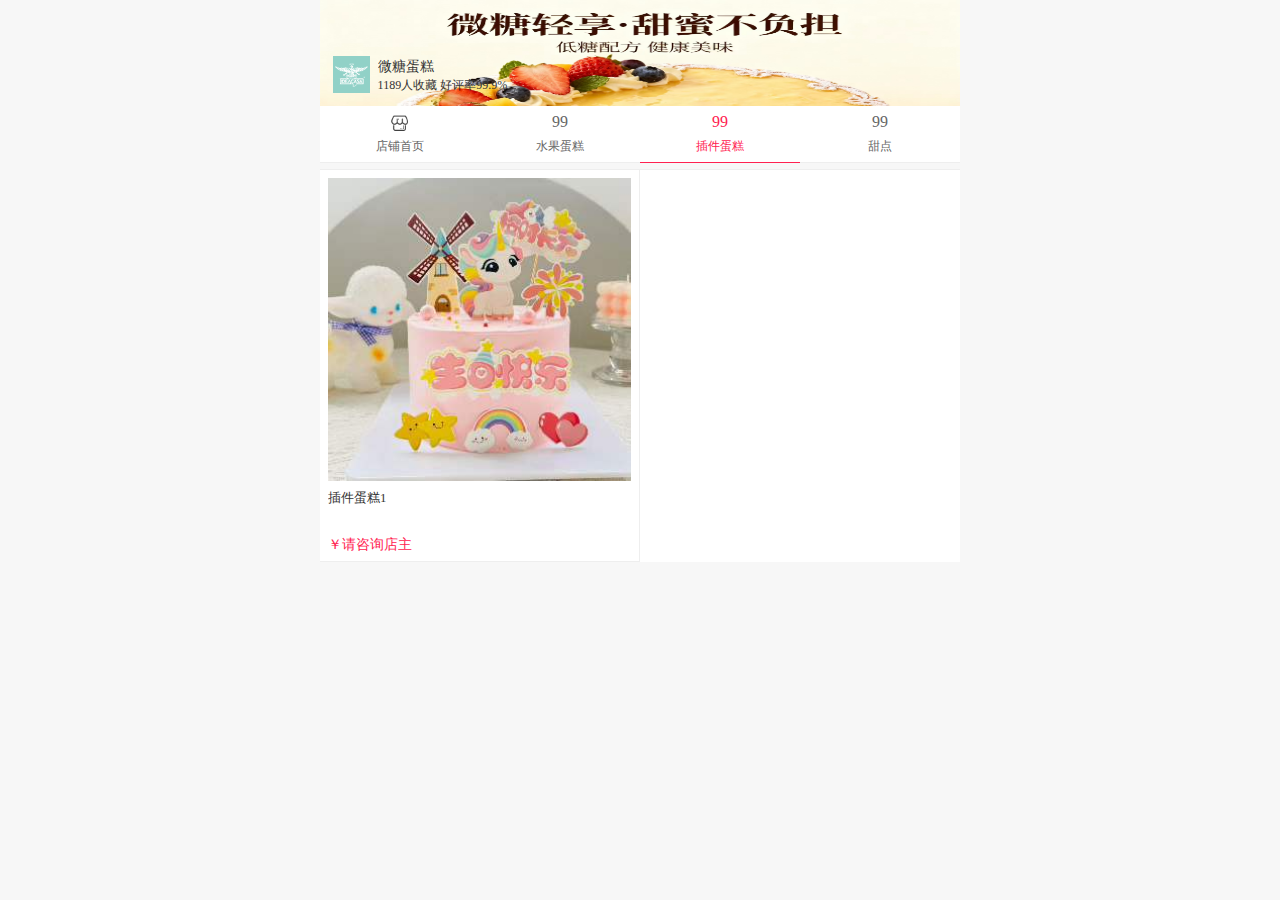
<file: cjdg.html>
<!DOCTYPE html PUBLIC "-//W3C//DTD XHTML 1.0 Transitional//EN" "http://www.w3.org/TR/xhtml1/DTD/xhtml1-transitional.dtd">
<html xmlns="http://www.w3.org/1999/xhtml">
<head>
<meta http-equiv="Content-Type" content="text/html; charset=utf-8" />
<meta name="viewport" content="width=device-width, initial-scale=1.0, maximum-scale=1.0, minimum-scale=1.0, user-scalable=0">
<meta name="renderer" content="webkit"/>
<meta name="force-rendering" content="webkit"/>
<script>/*@cc_on window.location.href="http://support.dmeng.net/upgrade-your-browser.html?referrer="+encodeURIComponent(window.location.href); @*/</script>
<title></title>
<link type="text/css" rel="stylesheet" href="css/style.css" />
</head>

<body>
<div class="dpxqbox1">
   <div class="dpxqbox1L">
      <div class="dpimg"><img src="images/dp1.png" /></div>
      <div class="dptxt">
        <p class="p1">微糖蛋糕</p>
        <p class="p2">1189人收藏    好评率99.9%</p>
      </div>
   </div>
   <div class="dpxqbox1R yincang">
      <div class="scbox">
        <img src="images/sc.png" />
        <span>收藏</span>
      </div>
   </div>
   <div class="clear"></div>
</div>
<div class="typedp">
  <ul>
    <li>
      <a href="dpxq.html">
        <img src="images/dpic0.png" />
        <p class="p2">店铺首页</p>
      </a>
    </li>
    <li >
      <a href="sgdg.html">
      <p class="p1">99</p>
      <p class="p2">水果蛋糕</p>
      </a>
    </li>
    <li class="on">
      <a href="cjdg.html">
      <p class="p1">99</p>
      <p class="p2">插件蛋糕</p>
      </a>
    </li>
    <li>
      <a href="td.html">
      <p class="p1">99</p>
      <p class="p2">甜点</p>
      </a>
    </li>
  </ul>
</div>
<div class="clear"></div>
<div class="kbox"></div>
<div class="likebox">
  <ul id="cjdg">

  </ul>
</div>
<script type="text/javascript" src="js/jquery-1.8.1.min.js"></script>
<script type="text/javascript" src="js/util.js?t=<?php echo time(); ?>"></script>
<script >
  var addCjdg=function(){
    var html="";
    for (let i = 1;i <= count.cjdg;i++) {
      html+="<li>\n" +
              "      <a href=\"javascript:void(0)\">\n" +
              "      <img src=\"cake/cjdg/"+i+".jpg\" class=\"proimg\"/>\n" +
              "      <p class=\"tit\">插件蛋糕"+i+"</p>\n" +
              "      <p class=\"price\">￥请咨询店主<span></span></p>\n" +
              "      </a>\n" +
              "    </li>";
    }
    $('#cjdg').html(html);
  }

  $(function () {
      addCjdg();
    $('#cjdg img').on('error',function () {
      $(this).parents('li').addClass('yincang');
    })
  })
</script>
</body>
</html>
</file>
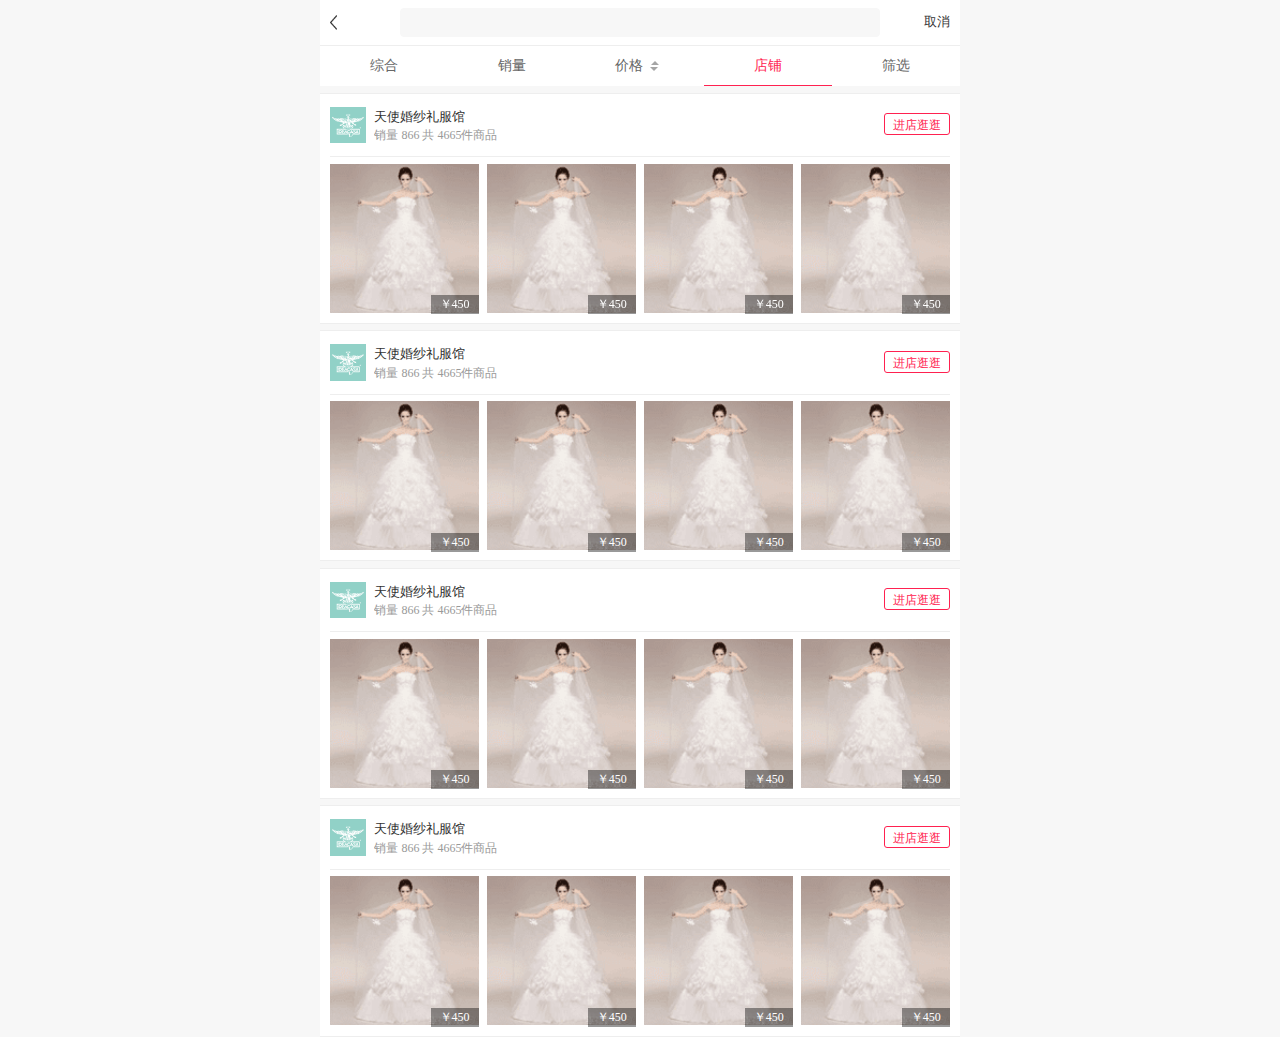
<file: dplist.html>
<!DOCTYPE html PUBLIC "-//W3C//DTD XHTML 1.0 Transitional//EN" "http://www.w3.org/TR/xhtml1/DTD/xhtml1-transitional.dtd">
<html xmlns="http://www.w3.org/1999/xhtml">
<head>
<meta http-equiv="Content-Type" content="text/html; charset=utf-8" />
<meta name="viewport" content="width=device-width, initial-scale=1.0, maximum-scale=1.0, minimum-scale=1.0, user-scalable=0">
<meta name="renderer" content="webkit"/>
<meta name="force-rendering" content="webkit"/>
<script>/*@cc_on window.location.href="http://support.dmeng.net/upgrade-your-browser.html?referrer="+encodeURIComponent(window.location.href); @*/</script>
<title></title>
<link type="text/css" rel="stylesheet" href="css/style.css" />
</head>

<body>
<div class="headerbox">
  <div class="header">
    <div class="headerL">
      <a onclick="javascript:history.back(-1)" class="goback"><img src="images/goback.png" /></a>
    </div>
    <div class="headerC0">
      <a href="seacher.html" style="display:block; width:100%; height:100%"></a>
    </div>
    <div class="headerR">
      <a href="javascript:void()">取消</a>
    </div>
  </div>
</div>
<div class="shopType">
  <ul>
    <li>
      <a href="shoplist.html">综合</a>
    </li>
    <li>
      <a href="shoplist.html">销量</a>
    </li>
    <li>
      <a href="shoplist.html">价格</a>
      <span class="pricebtn1"></span>
      <span class="pricebtn2"></span>
    </li>
    <li class="on">
      <a href="dplist.html">店铺</a>
    </li>
    <li>
      <a href="javascript:void()">筛选</a>
    </li>
  </ul>
</div>
<div class="clear"></div>
<div class="hbox1"></div>
<div class="kbox"></div>
<div class="dpubox">
  <div class="dpubox1">
    <div class="dpubox1L">
      <div class="dpimg"><img src="images/dp1.png" /></div>
      <div class="dptxt">
        <p class="p1">天使婚纱礼服馆</p>
        <p class="p2">销量 866  共 4665件商品</p>
      </div>
    </div>
    <div class="dpubox1R">
      <a href="dpxq.html">进店逛逛</a>
    </div>
  </div>
  <div class="dpubox2">
    <ul>
      <li>
        <a href="xq.html"><img src="images/dp2.png" /></a>
        <p>￥450</p>
      </li>
      <li>
        <a href="xq.html"><img src="images/dp2.png" /></a>
        <p>￥450</p>
      </li>
      <li>
        <a href="xq.html"><img src="images/dp2.png" /></a>
        <p>￥450</p>
      </li>
      <li>
        <a href="xq.html"><img src="images/dp2.png" /></a>
        <p>￥450</p>
      </li>
    </ul>
  </div>
</div>
<div class="clear"></div>
<div class="kbox"></div>
<div class="dpubox">
  <div class="dpubox1">
    <div class="dpubox1L">
      <div class="dpimg"><img src="images/dp1.png" /></div>
      <div class="dptxt">
        <p class="p1">天使婚纱礼服馆</p>
        <p class="p2">销量 866  共 4665件商品</p>
      </div>
    </div>
    <div class="dpubox1R">
      <a href="dpxq.html">进店逛逛</a>
    </div>
  </div>
  <div class="dpubox2">
    <ul>
      <li>
        <a href="xq.html"><img src="images/dp2.png" /></a>
        <p>￥450</p>
      </li>
      <li>
        <a href="xq.html"><img src="images/dp2.png" /></a>
        <p>￥450</p>
      </li>
      <li>
        <a href="xq.html"><img src="images/dp2.png" /></a>
        <p>￥450</p>
      </li>
      <li>
        <a href="xq.html"><img src="images/dp2.png" /></a>
        <p>￥450</p>
      </li>
    </ul>
  </div>
</div>
<div class="clear"></div>
<div class="kbox"></div>
<div class="dpubox">
  <div class="dpubox1">
    <div class="dpubox1L">
      <div class="dpimg"><img src="images/dp1.png" /></div>
      <div class="dptxt">
        <p class="p1">天使婚纱礼服馆</p>
        <p class="p2">销量 866  共 4665件商品</p>
      </div>
    </div>
    <div class="dpubox1R">
      <a href="dpxq.html">进店逛逛</a>
    </div>
  </div>
  <div class="dpubox2">
    <ul>
      <li>
        <a href="xq.html"><img src="images/dp2.png" /></a>
        <p>￥450</p>
      </li>
      <li>
        <a href="xq.html"><img src="images/dp2.png" /></a>
        <p>￥450</p>
      </li>
      <li>
        <a href="xq.html"><img src="images/dp2.png" /></a>
        <p>￥450</p>
      </li>
      <li>
        <a href="xq.html"><img src="images/dp2.png" /></a>
        <p>￥450</p>
      </li>
    </ul>
  </div>
</div>
<div class="clear"></div>
<div class="kbox"></div>
<div class="dpubox">
  <div class="dpubox1">
    <div class="dpubox1L">
      <div class="dpimg"><img src="images/dp1.png" /></div>
      <div class="dptxt">
        <p class="p1">天使婚纱礼服馆</p>
        <p class="p2">销量 866  共 4665件商品</p>
      </div>
    </div>
    <div class="dpubox1R">
      <a href="dpxq.html">进店逛逛</a>
    </div>
  </div>
  <div class="dpubox2">
    <ul>
      <li>
        <a href="xq.html"><img src="images/dp2.png" /></a>
        <p>￥450</p>
      </li>
      <li>
        <a href="xq.html"><img src="images/dp2.png" /></a>
        <p>￥450</p>
      </li>
      <li>
        <a href="xq.html"><img src="images/dp2.png" /></a>
        <p>￥450</p>
      </li>
      <li>
        <a href="xq.html"><img src="images/dp2.png" /></a>
        <p>￥450</p>
      </li>
    </ul>
  </div>
</div>
</body>
</html>
</file>
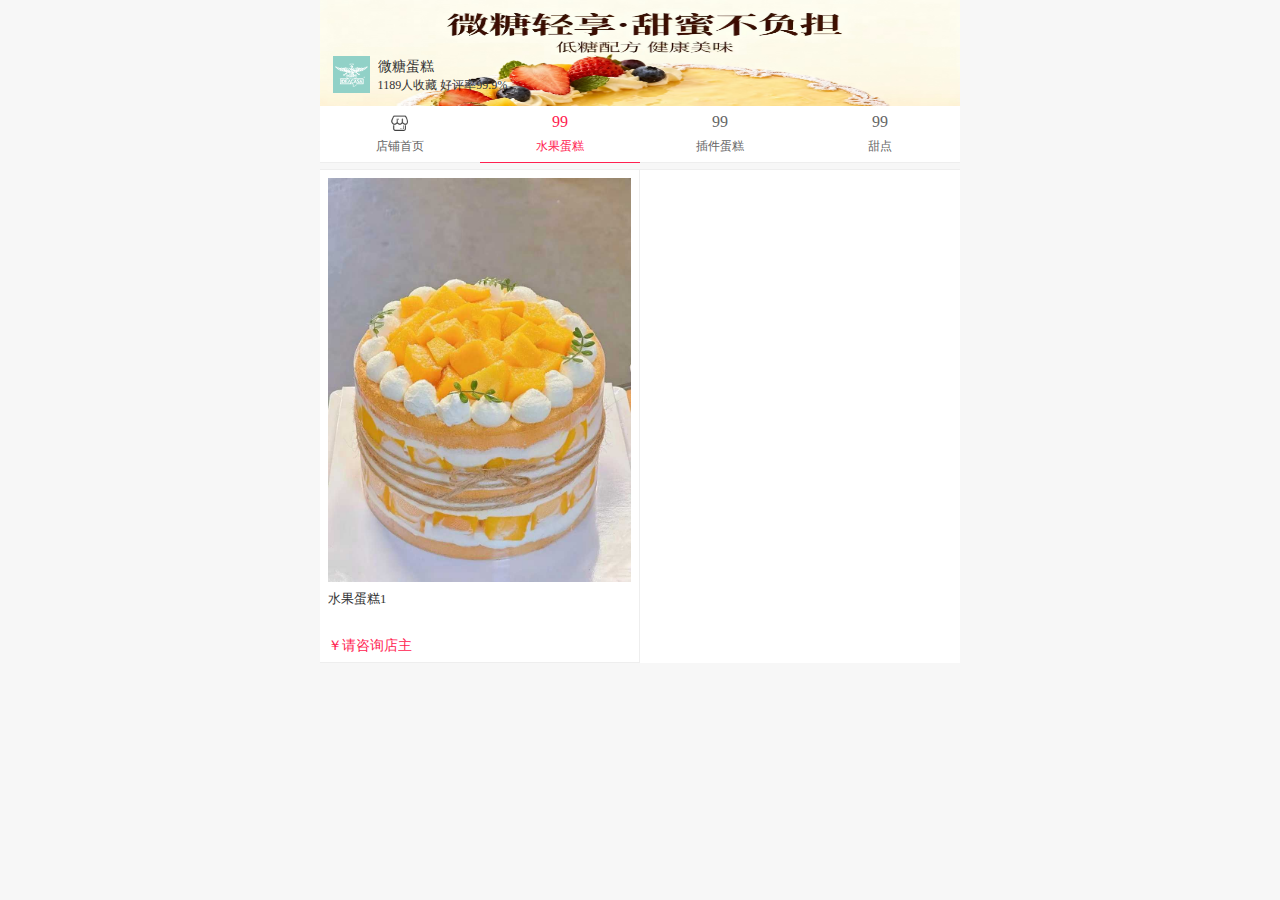
<file: sgdg.html>
<!DOCTYPE html PUBLIC "-//W3C//DTD XHTML 1.0 Transitional//EN" "http://www.w3.org/TR/xhtml1/DTD/xhtml1-transitional.dtd">
<html xmlns="http://www.w3.org/1999/xhtml">
<head>
<meta http-equiv="Content-Type" content="text/html; charset=utf-8" />
<meta name="viewport" content="width=device-width, initial-scale=1.0, maximum-scale=1.0, minimum-scale=1.0, user-scalable=0">
<meta name="renderer" content="webkit"/>
<meta name="force-rendering" content="webkit"/>
<script>/*@cc_on window.location.href="http://support.dmeng.net/upgrade-your-browser.html?referrer="+encodeURIComponent(window.location.href); @*/</script>
<title></title>
<link type="text/css" rel="stylesheet" href="css/style.css" />
</head>

<body>
<div class="dpxqbox1">
   <div class="dpxqbox1L">
      <div class="dpimg"><img src="images/dp1.png" /></div>
      <div class="dptxt">
        <p class="p1">微糖蛋糕</p>
        <p class="p2">1189人收藏    好评率99.9%</p>
      </div>
   </div>
   <div class="dpxqbox1R yincang">
      <div class="scbox">
        <img src="images/sc.png" />
        <span>收藏</span>
      </div>
   </div>
   <div class="clear"></div>
</div>
<div class="typedp">
  <ul>
    <li>
      <a href="dpxq.html">
        <img src="images/dpic0.png" />
        <p class="p2">店铺首页</p>
      </a>
    </li>
    <li class="on">
      <a href="sgdg.html">
      <p class="p1">99</p>
      <p class="p2">水果蛋糕</p>
      </a>
    </li>
    <li>
      <a href="cjdg.html">
      <p class="p1">99</p>
      <p class="p2">插件蛋糕</p>
      </a>
    </li>
    <li>
      <a href="td.html">
      <p class="p1">99</p>
      <p class="p2">甜点</p>
      </a>
    </li>
  </ul>
</div>
<div class="clear"></div>
<div class="kbox"></div>
<div class="likebox">
  <ul id="sgdg">

  </ul>
</div>
<script type="text/javascript" src="js/jquery-1.8.1.min.js"></script>
<script type="text/javascript" src="js/util.js?t=<?php echo time(); ?>"></script>
<script >
  var addSgdg=function(){
    var html="";
    for (let i = 1;i <= count.sgdg;i++) {
      html+="<li>\n" +
              "      <a href=\"javascript:void(0)\">\n" +
              "      <img src=\"cake/sgdg/"+i+".jpg\" class=\"proimg\"/>\n" +
              "      <p class=\"tit\">水果蛋糕"+i+"</p>\n" +
              "      <p class=\"price\">￥请咨询店主<span></span></p>\n" +
              "      </a>\n" +
              "    </li>";
    }
    $('#sgdg').html(html);
  }

  $(function () {
    addSgdg();
    $('#sgdg img').on('error',function () {
      $(this).parents('li').addClass('yincang');
    })
  })
</script>
</body>
</html>
</file>
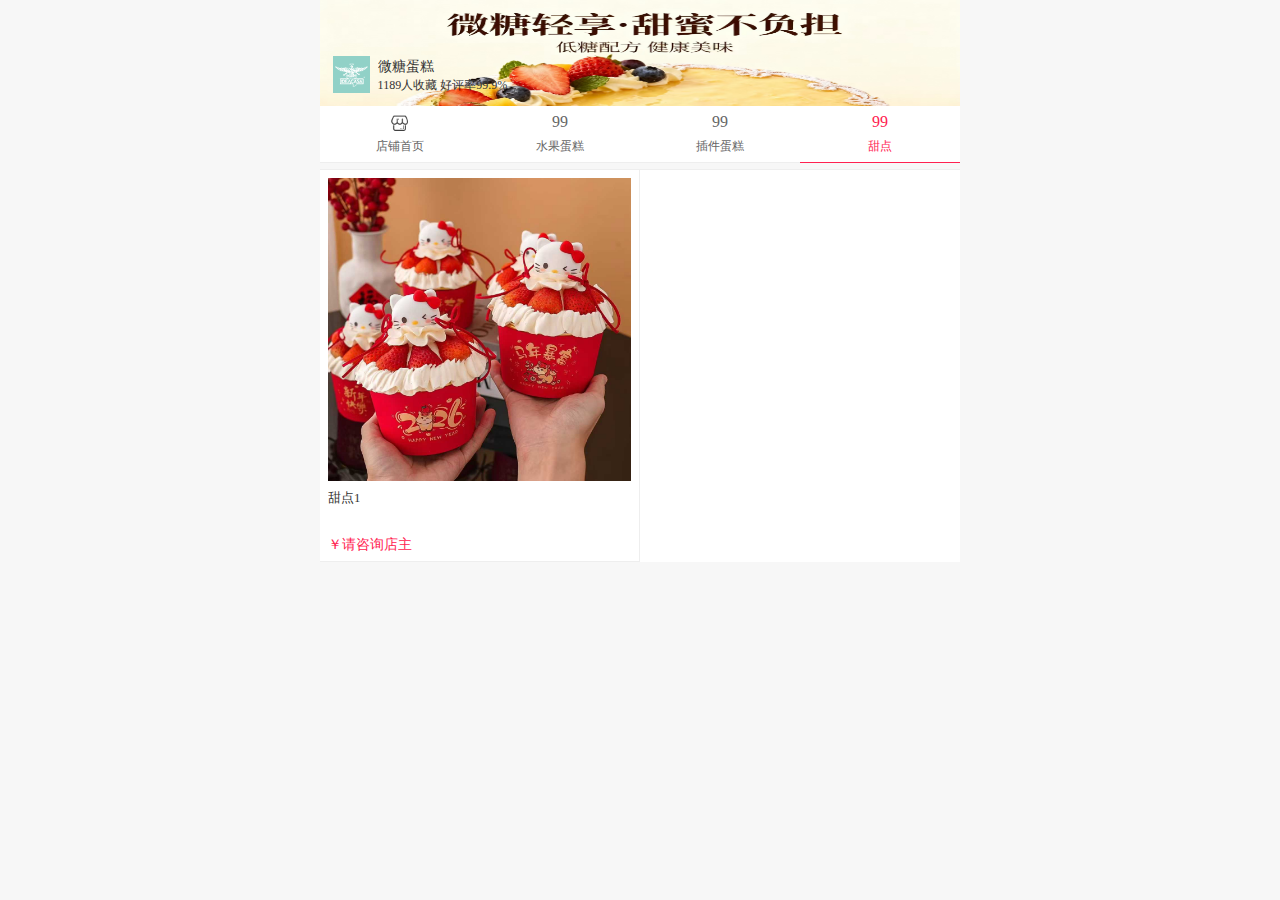
<file: td.html>
<!DOCTYPE html PUBLIC "-//W3C//DTD XHTML 1.0 Transitional//EN" "http://www.w3.org/TR/xhtml1/DTD/xhtml1-transitional.dtd">
<html xmlns="http://www.w3.org/1999/xhtml">
<head>
<meta http-equiv="Content-Type" content="text/html; charset=utf-8" />
<meta name="viewport" content="width=device-width, initial-scale=1.0, maximum-scale=1.0, minimum-scale=1.0, user-scalable=0">
<meta name="renderer" content="webkit"/>
<meta name="force-rendering" content="webkit"/>
<script>/*@cc_on window.location.href="http://support.dmeng.net/upgrade-your-browser.html?referrer="+encodeURIComponent(window.location.href); @*/</script>
<title></title>
<link type="text/css" rel="stylesheet" href="css/style.css" />
</head>

<body>
<div class="dpxqbox1">
   <div class="dpxqbox1L">
      <div class="dpimg"><img src="images/dp1.png" /></div>
      <div class="dptxt">
        <p class="p1">微糖蛋糕</p>
        <p class="p2">1189人收藏    好评率99.9%</p>
      </div>
   </div>
   <div class="dpxqbox1R yincang">
      <div class="scbox">
        <img src="images/sc.png" />
        <span>收藏</span>
      </div>
   </div>
   <div class="clear"></div>
</div>
<div class="typedp">
  <ul>
    <li>
      <a href="dpxq.html">
        <img src="images/dpic0.png" />
        <p class="p2">店铺首页</p>
      </a>
    </li>
    <li >
      <a href="sgdg.html">
      <p class="p1">99</p>
      <p class="p2">水果蛋糕</p>
      </a>
    </li>
    <li >
      <a href="cjdg.html">
      <p class="p1">99</p>
      <p class="p2">插件蛋糕</p>
      </a>
    </li>
    <li class="on">
      <a href="td.html">
      <p class="p1">99</p>
      <p class="p2">甜点</p>
      </a>
    </li>
  </ul>
</div>
<div class="clear"></div>
<div class="kbox"></div>
<div class="likebox">
  <ul id="td">

  </ul>
</div>
<script type="text/javascript" src="js/jquery-1.8.1.min.js"></script>
<script type="text/javascript" src="js/util.js?t=<?php echo time(); ?>"></script>
<script >
  var addTd=function(){
    var html="";
    for (let i = 1;i <= count.td;i++) {
      html+="<li>\n" +
              "      <a href=\"javascript:void(0)\">\n" +
              "      <img src=\"cake/td/"+i+".jpg\" class=\"proimg\"/>\n" +
              "      <p class=\"tit\">甜点"+i+"</p>\n" +
              "      <p class=\"price\">￥请咨询店主<span></span></p>\n" +
              "      </a>\n" +
              "    </li>";
    }
    $('#td').html(html);
  }

  $(function () {
      addTd();
    $('#td img').on('error',function () {
      $(this).parents('li').addClass('yincang');
    })
  })
</script>
</body>
</html>
</file>
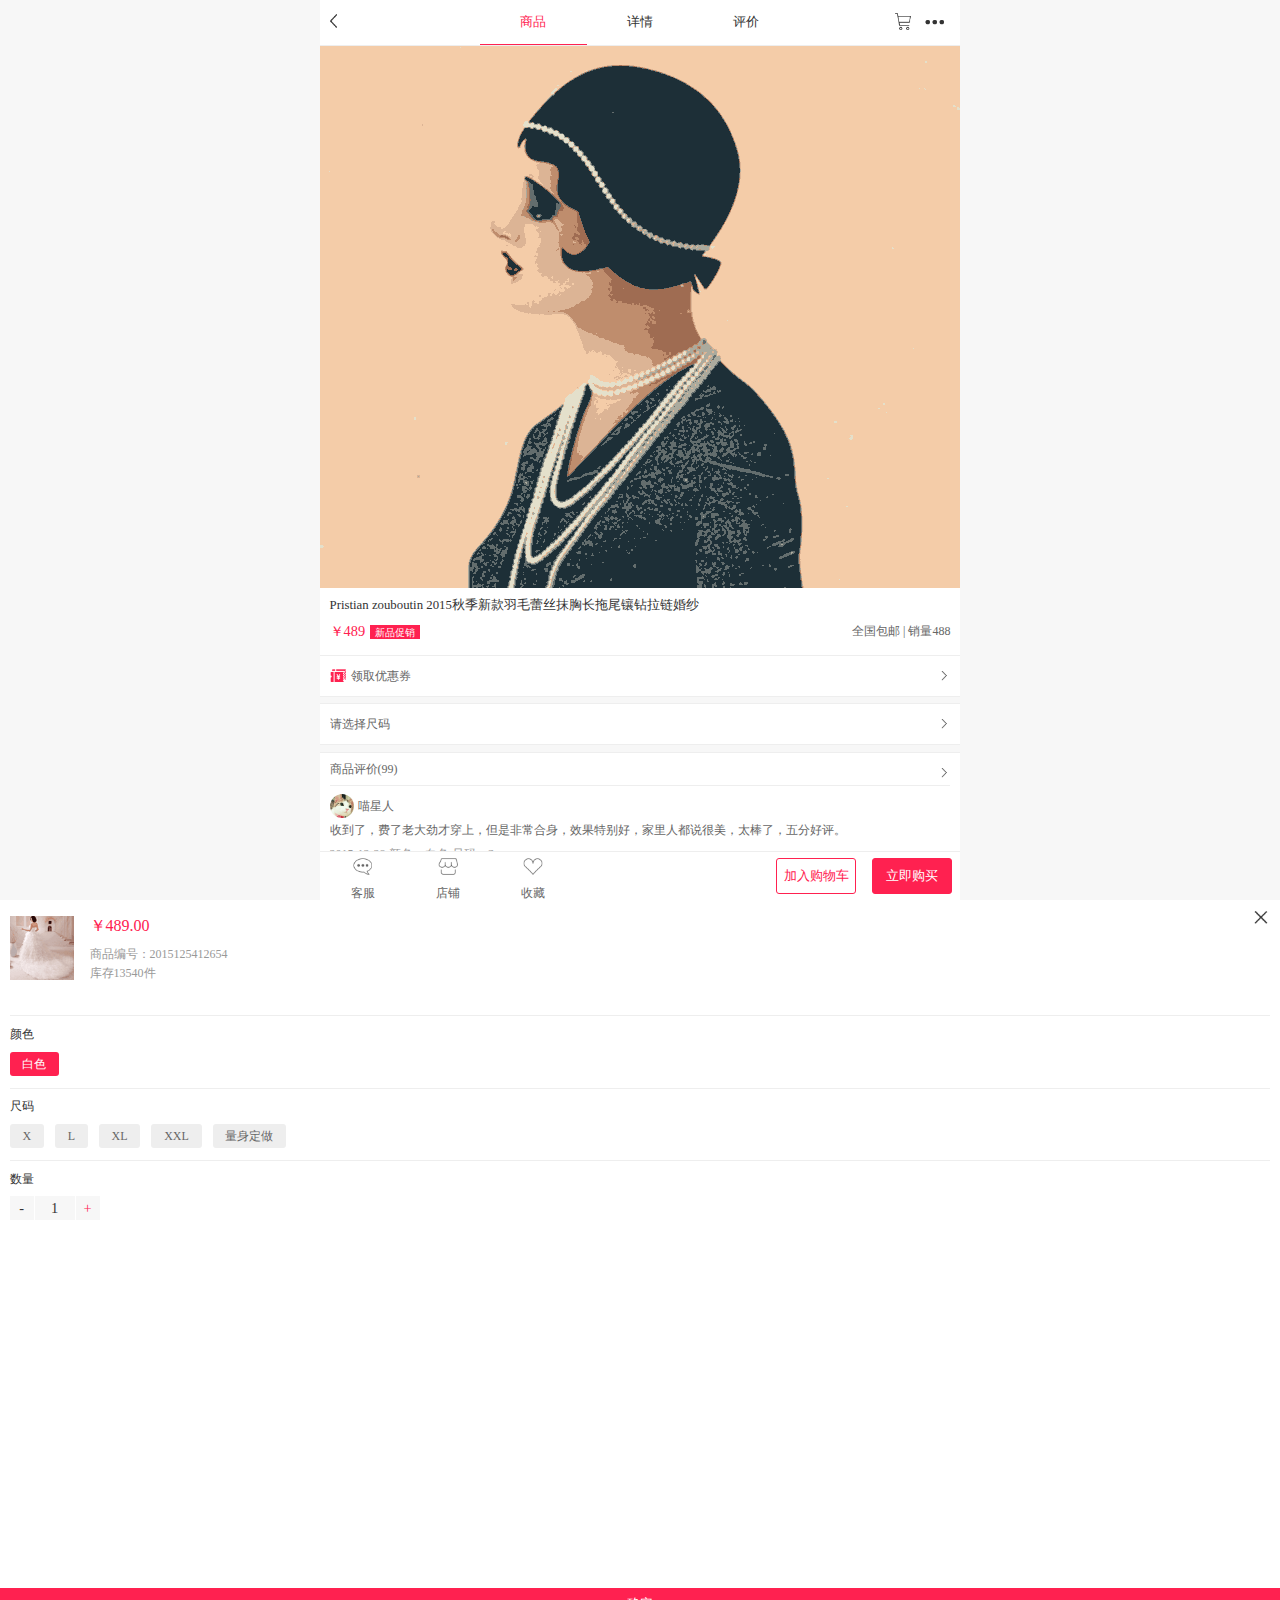
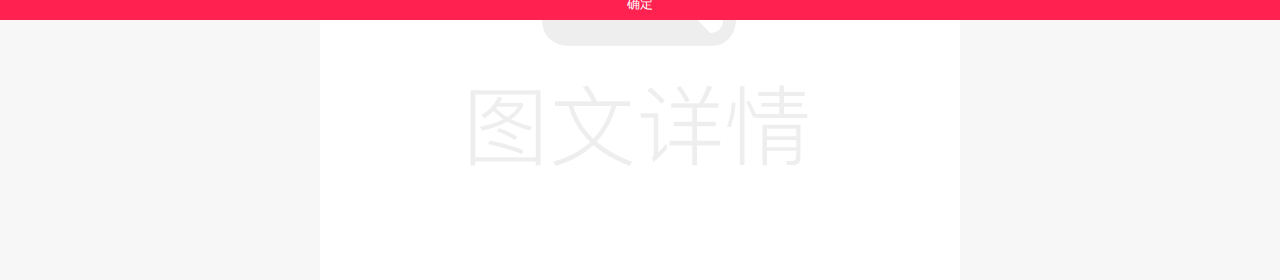
<file: xq.html>
<!DOCTYPE html PUBLIC "-//W3C//DTD XHTML 1.0 Transitional//EN" "http://www.w3.org/TR/xhtml1/DTD/xhtml1-transitional.dtd">
<html xmlns="http://www.w3.org/1999/xhtml">
<head>
<meta http-equiv="Content-Type" content="text/html; charset=utf-8" />
<meta name="viewport" content="width=device-width, initial-scale=1.0, maximum-scale=1.0, minimum-scale=1.0, user-scalable=0">
<meta name="renderer" content="webkit"/>
<meta name="force-rendering" content="webkit"/>
<script>/*@cc_on window.location.href="http://support.dmeng.net/upgrade-your-browser.html?referrer="+encodeURIComponent(window.location.href); @*/</script>
<title></title>
<link type="text/css" rel="stylesheet" href="css/style.css" />
<script src="https://www.jq22.com/jquery/jquery-1.10.2.js"></script>
<script type="text/javascript">
$(document).ready(function () {
	 //选择尺寸
	  $('.sizetype').click(function(){ 
		 $("#size").animate({bottom:"0"},500); 
		 $('.f_mask0').show();	
		 $("body").css({'height':'100%','overflow':'hidden'});
	  })
	  $('.size3 a').click(function(){
		 $('.f_mask0').hide();
		 $('#size').animate({bottom:"-80%"},500); 
		 $("body").css({'height':'auto','overflow':''});
	  })
	  
	  $('.size1_3 img').click(function(){
		 $('.f_mask0').hide();
		 $('#size').animate({bottom:"-80%"},500); 
		 $("body").css({'height':'auto','overflow':''});
	  })
	  
	  //
	  $('.hdbox_2 ul li').click(function(){
	     $('.hdbox_2 ul li').removeClass('on');
		 $(this).addClass('on');
	  })
	  
})
</script>
<script type="text/javascript">
//选项卡
function setTab(name,cursel,n){
	for(i=1;i<=n;i++){
		var menu=document.getElementById(name+i);
		var con=document.getElementById("con_"+name+"_"+i);
		menu.className=i==cursel?"hover":"";
		con.style.display=i==cursel?"block":"none";
	}
}
</script>
</head>

<body>
<div class="hdbox">
  <div class="hdbox0">
    <div class="hdbox_1"><a onclick="javascript:history.back(-1)" class="goback"><img src="images/goback.png"></a></div>
    <div class="hdbox_2">
      <ul>
      <li class="on"><a href="#m1">商品</a></li>
      <li><a href="#m2">详情</a></li>
      <li><a href="#m3">评价</a></li>
      </ul>
    </div>
    <div class="hdbox_3">
      <a onclick="javascript:history.back(-1)"><img src="images/h2.png" /></a>
      <a onclick="javascript:history.back(-1)"><img src="images/h1.png" /></a>
    </div>
  </div>
</div>
<div class="hbox"></div>
<a name="m1">
<div class="xqbox1">
  <img src="images/xq3.png" width="100%"/>
  <p class="tit">Pristian zouboutin 2015秋季新款羽毛蕾丝抹胸长拖尾镶钻拉链婚纱</p>
  <div class="qita">
    <p class="p1">￥489<span>新品促销</span></p>
    <p class="p2">全国包邮   |   销量488</p>
  </div>
</div>
</a>
<div class="xqbox2">
  <div class="xqbox2L">
    <img src="images/my3.png" />
    <span>领取优惠券</span>
  </div>
  <div class="xqbox2R">
    <img src="images/more.png">
  </div>
</div>
<div class="clear"></div>
<div class="kbox"></div>
<div class="xqbox2 sizetype">
  <div class="xqbox2L">
    <span>请选择尺码</span>
  </div>
  <div class="xqbox2R">
    <img src="images/more.png">
  </div>
</div>
<div class="clear"></div>
<div class="kbox"></div>
<a name="m3">
<div class="xqpj">
  <div class="xqpjtit">
      <div class="xqbox2L">
        <span>商品评价(99)</span>
      </div>
      <div class="xqbox2R">
        <img src="images/more.png">
      </div>
  </div>
  <div class="xqpjbox">
    <div class="pj1">
      <img src="images/tx.png" />
      <span>喵星人</span>
    </div>
    <div class="pj2">收到了，费了老大劲才穿上，但是非常合身，效果特别好，家里人都说很美，太棒了，五分好评。</div>
    <div class="pj3">2015-12-28  颜色：白色  尺码：S</div>
  </div>
  <div class="morepj">
    <a href="pingjialist.html">查看更多评价</a>
  </div>
</div>
</a>
<div class="clear"></div>
<div class="kbox"></div>
<div class="xqdp">
  <div class="xqdp_1">
    <div class="xqdp1_1">
      <div class="dpimg"><img src="images/dp1.png"></div>
      <div class="dptxt">
        <p class="p1">天使婚纱礼服馆</p>
        <p class="p2">总销量：1368  收藏数：987</p>
      </div>
    </div>
    <div class="xqdp1_2">
      <div class="scbox">
        <img src="images/xq4.png">
        <span>收藏店铺</span>
      </div>
    </div>
  </div>
  <div class="dpdengji">
  <ul>
    <li>
      <div class="v1">描述相符<span>4.7</span></div>
      <div class="v2">高</div>
    </li>
    <li>
      <div class="v1">质量满意<span>4.7</span></div>
      <div class="v2">高</div>
    </li>
    <li>
      <div class="v1">价格合理<span>4.7</span></div>
      <div class="v2">高</div>
    </li>
  </ul>
  </div>
  <div class="xqbtn">
    <a href="sgdg.html">全部商品(78)</a>
    <a href="dpxq.html">进店逛逛</a>
  </div>
</div>
<div class="clear"></div>
<div class="kbox"></div>
<div class="xgtj">
  <div class="tjtit">相关推荐</div>
  <div class="tjcon">
    <ul>
      <li>
        <a href="xq.html">
          <img src="images/xq2.png" />
          <div class="tit"><span>￥88.8</span></div>
        </a>
      </li>
      <li>
        <a href="xq.html">
          <img src="images/xq2.png" />
          <div class="tit"><span>￥88.8</span></div>
        </a>
      </li>
      <li>
        <a href="xq.html">
          <img src="images/xq2.png" />
          <div class="tit"><span>￥88.8</span></div>
        </a>
      </li>
      <li>
        <a href="xq.html">
          <img src="images/xq2.png" />
          <div class="tit"><span>￥88.8</span></div>
        </a>
      </li>
    </ul>
  </div>
</div>
<div class="clear"></div>
<a name="m2"><div class="kbox"></div></a>

<div class="xqtab">
  <div class="Menubox">
    <ul>
      <li class="hover" onclick="setTab('two',1,3)" id="two1">图文详情</li>
      <li class="" onclick="setTab('two',2,3)" id="two2">产品参数</li>
      <li class="" onclick="setTab('two',3,3)" id="two3">热卖推荐</li>
    </ul>
  </div>
  <div class="Contentbox">
    <div id="con_two_1">
      <div class="xqsub">
        <img src="images/xq1.png" />
      </div>
    </div>
    <div style="display:none" id="con_two_2">
      <div class="canshu">
        <div class="canshu_1">
          <p class="pl">袖长</p>
          <p class="pr">七分袖</p>
        </div>
      </div>
      <div class="canshu">
        <div class="canshu_1">
          <p class="pl">销售渠道类型</p>
          <p class="pr">纯电商</p>
        </div>
      </div>
      <div class="canshu">
        <div class="canshu_1">
          <p class="pl">货号</p>
          <p class="pr">185234</p>
        </div>
      </div>
      <div class="canshu">
        <div class="canshu_1">
          <p class="pl">品牌</p>
          <p class="pr">皇宫婚纱</p>
        </div>
      </div>
      <div class="canshu">
        <div class="canshu_1">
          <p class="pl">礼服裙摆</p>
          <p class="pr">拖尾</p>
        </div>
      </div>
      <div class="canshu">
        <div class="canshu_1">
          <p class="pl">颜色分类</p>
          <p class="pr">白色</p>
        </div>
      </div>
      <div class="canshu">
        <div class="canshu_1">
          <p class="pl">尺码</p>
          <p class="pr">X,L,XL,XXL,量身定做</p>
        </div>
      </div>
      <div class="canshu">
        <div class="canshu_1">
          <p class="pl">上市年份</p>
          <p class="pr">2015年冬季</p>
        </div>
      </div>
      <div class="canshu">
        <div class="canshu_1">
          <p class="pl">材质</p>
          <p class="pr">网纱</p>
        </div>
      </div>
    </div>
    <div style="display:none" id="con_two_3">
      <div class="likebox bort">
      <ul>
        <li>
          <a href="xq.html">
          <img src="images/dp3.png" class="proimg"/>
          <p class="tit">三利 毛巾家纺纯棉吸水 提缎面巾两条装</p>
          <p class="price">￥29.9<span>￥49.9</span><img src="images/f3.png" /></p>
          </a>
        </li>
        <li>
          <a href="xq.html">
          <img src="images/dp4.png" class="proimg"/>
          <p class="tit">韩国代购正品超爆款 </p>
          <p class="price">￥198.0<span>￥286.0</span><img src="images/f3.png" /></p>
          </a>
        </li>
        <li>
          <a href="xq.html">
          <img src="images/dp5.png" class="proimg"/>
          <p class="tit">三利 毛巾家纺纯棉吸水 提缎面巾两条装</p>
          <p class="price">￥29.9<span>￥49.9</span><img src="images/f3.png" /></p>
          </a>
        </li>
        <li>
          <a href="xq.html">
          <img src="images/dp6.png" class="proimg"/>
          <p class="tit">韩国代购正品超爆款 休闲迷彩磨砂真皮运动鞋女单鞋</p>
          <p class="price">￥198.0<span>￥286.0</span><img src="images/f3.png" /></p>
          </a>
        </li>
        <li>
          <a href="xq.html">
          <img src="images/dp7.png" class="proimg"/>
          <p class="tit">三利 毛巾家纺纯棉吸水 提缎面巾两条装</p>
          <p class="price">￥29.9<span>￥49.9</span><img src="images/f3.png" /></p>
          </a>
        </li>
        <li>
          <a href="xq.html">
          <img src="images/dp8.png" class="proimg"/>
          <p class="tit">韩国代购正品超爆款 休闲迷彩磨砂真皮运动鞋女单鞋</p>
          <p class="price">￥198.0<span>￥286.0</span><img src="images/f3.png" /></p>
          </a>
        </li>
        <li>
          <a href="xq.html">
          <img src="images/dp3.png" class="proimg"/>
          <p class="tit">三利 毛巾家纺纯棉吸水 提缎面巾两条装</p>
          <p class="price">￥29.9<span>￥49.9</span><img src="images/f3.png" /></p>
          </a>
        </li>
        <li>
          <a href="xq.html">
          <img src="images/dp4.png" class="proimg"/>
          <p class="tit">韩国代购正品超爆款 休闲迷彩磨砂真皮运动鞋女单鞋</p>
          <p class="price">￥198.0<span>￥286.0</span><img src="images/f3.png" /></p>
          </a>
        </li>
      </ul>
    </div>
    </div>
  </div>
</div>
<div class="clear"></div>
<div class="xqbotbox">
  <div class="xqbotbox0">
    <div class="xqbotboxL">
      <ul>
        <li>
          <a href="javascript:void()">
          <img src="images/xqf1.png" />
          <p>客服</p>
          </a>
        </li>
        <li>
          <a href="dpxq.html">
          <img src="images/xqf2.png" />
          <p>店铺</p>
          </a>
        </li>
        <li>
          <a href="javascript:void()">
          <img src="images/xqf3.png" />
          <p>收藏</p>
          </a>
        </li>
      </ul>
    </div>
    <div class="xqbotboxR">
      <a class="a2 sizetype">立即购买</a>
      <a class="a1 sizetype">加入购物车</a>
    </div>
  </div>
</div>
<div class="xzsize">
  <div class="xzsize0">
    <div class="f_mask0"></div>
    <div id="size">
      <div class="size1">
        <div class="size1_1">
          <img src="images/gwc1.png" />
        </div>
        <div class="size1_2">
          <p class="p1">￥489.00</p>
          <p class="p2">商品编号：2015125412654</p>
          <p class="p3">库存13540件</p>
        </div>
        <div class="size1_3">
          <img src="images/close.png" />
        </div>
      </div>
      <div class="size2">
        <div class="size2_1">
          <p class="tit">颜色</p>
          <a href="javascript:void()" class="on">白色</a>
        </div>
        <div class="size2_1">
          <p class="tit">尺码</p>
          <a href="javascript:void()">X</a>
          <a href="javascript:void()">L</a>
          <a href="javascript:void()">XL</a>
          <a href="javascript:void()">XXL</a>
          <a href="javascript:void()">量身定做</a>
        </div>
        <div class="size2_1">
          <p class="tit">数量</p>
          <div class="lnums">
            <div class="num1">-</div>
            <div class="num2">1</div>
            <div class="num3">+</div>
          </div>
        </div>
      </div>
      <div class="size3">
        <a href="javascript:void()">确定</a>
      </div>
    </div>
  </div>
</div>
</body>
</html>
</file>
<file: css/style.css>
@charset "utf-8";
/* CSS Document */
*{ margin:0; padding:0}
ul li{ list-style:none}
.clear{ clear:both}
a{ text-decoration:none; color:#666}
img{ max-height:100%; max-width:100%; border:0}
html,body{ font-size:100%;width:100%; height:100%}
body{ width:100%; max-width:640px; margin:0 auto;color:#666;background:#f7f7f7;font-size:12px; overflow-x:hidden}
p{text-align:justify}
.kbox{ width:100%; background:#f7f7f7; height:0.4rem}


/*banner*/
.d1{width:100%;height:auto;overflow:hidden;position:relative;}
.loading{width:100%;text-align:center;}
.d2 img{width:100%;}
.num_list{position:absolute;width:100%;left:0px;bottom:-1px;color:#FFFFFF;overflow:hidden;}
.num_list span{display:inline-block;}
#fade_focus ul{display:none;}
.button{position:absolute;z-index:1000;right:0.6rem;bottom:0.6rem;font-weight:bold;font-family:Arial, Helvetica, sans-serif;}
.b1,.b2{background:rgba(255,255,255,0.4);display:block;float:left;width:0.5rem; height:0.5rem;margin-right:0.3rem;color:#FFFFFF;text-decoration:none; cursor:pointer; border-radius:100%}
.b2{background-color:#fff;}
.button a{color:transparent}


/*typeNav*/
.typeNav{overflow: hidden;background: #fff;padding:0 0 1rem 0;}
.typeNav ul{ overflow:hidden}
.typeNav ul li{width:25%;float: left;text-align: center; margin-top:0.7rem}
.typeNav ul li img{width:55%;display: block;margin: 5px auto;}
.typeNav ul li p{color: #666666;font-size:0.8rem; text-align:center; padding-top:0.3rem; font-family:"PingFang SC Regular";}

/*热门资讯*/
.hotTit{ border-bottom:1px solid #eee; border-top:1px solid #eee;background: #fff; padding:0.7rem}
.hotTit .hotTitL{ float:left}
.hotTit .hotTitL img{ height:2rem}
.hotTitR{display: flex;font-size:0.8rem; line-height:2rem;overflow:hidden; white-space:nowrap;text-overflow:ellipsis; padding-left:0.1rem}

/*限时抢购*/
.timeBuy{border-bottom:1px solid #eee;background: #fff; border-top:1px solid #eee;}
.timeBuy .Buybox{ padding:0.5rem; height:1.8rem; border-bottom:1px solid #eee;overflow:hidden; padding-right:0.2rem}
.timeBuy .Buybox p{font-size:0.875rem; float:left;height:1.8rem; line-height:1.8rem; max-width:50%; overflow:hidden; color:#333}
.timeBuy .Buybox p span{ color:#ff2150}
.timeBuy .Buybox a.btn{ display:block; float:right; padding:0 0.3rem; box-sizing:border-box; border:1px solid #ff2150;border-radius:4px;height:1.6rem; line-height:1.6rem; margin-top:0.1rem;font-size:0.75rem; color:#ff2150}
.timeBuy .Buybox a.more{ float:right;height: 1.5rem;width: 1rem;margin-top: 0.25rem;background-image:url(../images/more.png); background-repeat:no-repeat; background-position:center center; background-size:contain}
.timeBuy ul{ overflow:hidden; width:100%}
.timeBuy ul li{ float:left; width:25%; text-align:center; padding:0.5rem 0; overflow:hidden; border-right:1px solid #eee;box-sizing:border-box;}
.timeBuy ul li:nth-child(4n){ border-right:0}
.timeBuy ul li img{ width:80%;}
.timeBuy ul li p{ text-align:center; font-size:0.75rem;overflow:hidden; white-space:nowrap;text-overflow:ellipsis;}


.w100{ width:100%; display:block}
.w100 img{ width:100%; display:block}

/*热门市场*/
.hotMarket{background: #fff;border-top:1px solid #eee;}
.hotM_1{border-bottom:1px solid #eee;height:7rem; overflow:hidden}
.hotM_1L{border-right:1px solid #eee;box-sizing:border-box; width:50%; height:7rem; float:left}
.hotM_1C{border-right:1px solid #eee;box-sizing:border-box; width:25%; height:7rem; float:left}
.hotM_1R{width:25%; height:7rem; float:left}

.hotM_2{padding:0.5rem; height:1.8rem; border-bottom:1px solid #eee;overflow:hidden; padding-right:0.2rem}
.hotM_2 p{font-size:0.875rem; float:left;height:1.8rem; line-height:1.8rem; max-width:50%; overflow:hidden; color:#333}
.hotM_2 p span{ color:#ff2150}
.hotM_2 i{ font-style:normal; font-size:0.75rem; padding-left:0.5rem;height:1.8rem; line-height:1.8rem; max-width:50%; float:left; overflow:hidden}
.hotM_2 a.more{ float:right;height:1.8rem; line-height:1.8rem;font-size:0.75rem; padding-right:1rem;background-image:url(../images/more.png); background-repeat:no-repeat; background-position:right center; background-size:40% 70%}

.hotM_3{height:10rem; overflow:hidden}
.hotM_3 .hotM_3L{ width:50%; height:10rem;border-bottom:1px solid #eee;float:left;border-right:1px solid #eee;box-sizing:border-box; overflow:hidden}
.hotM_3 .hotM_3R{width:50%; height:10rem; float:left; overflow:hidden}
.hotM_3R_1{float:left;height:5rem;border-bottom:1px solid #eee;border-right:1px solid #eee;box-sizing:border-box;overflow:hidden;width:50%;border-right:1px solid #eee}
.hotM_3R_1.br{ border-right:0}

.hotM_4{height:12rem; overflow:hidden}
.hotM_4 .hotM_4L{ width:50%; height:12rem;border-bottom:1px solid #eee;float:left;border-right:1px solid #eee;box-sizing:border-box; overflow:hidden}
.hotM_4 .hotM_4R{width:50%; height:12rem; float:left; overflow:hidden}
.hotM_4R_1{float:left;height:6rem;border-bottom:1px solid #eee;border-right:1px solid #eee;box-sizing:border-box;overflow:hidden;width:50%;border-right:1px solid #eee}
.hotM_4R_1.br{ border-right:0}

.hotM_5{height:6rem; overflow:hidden}
.hotM_5L{float:left;height:6rem;border-bottom:1px solid #eee;border-right:1px solid #eee;box-sizing:border-box;overflow:hidden;width:25%;border-right:1px solid #eee}
.hotM_5L.br{ border-right:0}


/*猜你喜欢*/
.likebox{background: #fff;border-top:1px solid #eee;}
.likeTit{padding:0.5rem; height:1.8rem; border-bottom:1px solid #eee;overflow:hidden; padding-right:0.2rem}
.likeTit img{ height:0.8rem; vertical-align:middle}
.likeTit span{ line-height:1.8rem; height:1.8rem; padding-left:0.5rem;font-size:0.875rem;overflow:hidden; color:#333}
.likebox ul{ overflow:hidden;}
.likebox ul li{ float:left; width:50%;border-bottom:1px solid #eee;border-right:1px solid #eee;box-sizing:border-box;overflow:hidden;}
.likebox ul li:nth-child(2n){ border-right:1px solid #fff}
.likebox ul li a{ display:block; padding:0.5rem}
.likebox ul li img.proimg{ width:100%;}
.likebox ul li p.tit{ height:2.5rem; font-size:0.8rem; padding-top:0.5rem; color:#333; line-height:1.5;overflow:hidden;text-overflow:ellipsis;display:-webkit-box;-webkit-line-clamp:2;-webkit-box-orient: vertical;}
.likebox ul li p.price{ color:#ff2150;padding-top:0.5rem; height:1rem; line-height:1rem;font-size:0.875rem;}
.likebox ul li p.price span{ padding-left:1rem; color:#999; text-decoration:line-through;font-size:0.7rem; height:1rem;line-height:1rem}
.likebox ul li p.price img{ float:right}


/*footer*/
.fbox2{ width:100%; height:2.8rem}
.fbox1{ width:100%; height:5.5rem}
.fbox{ width:100%; height:2.7rem}
.footbox{width:100%; max-width:640px; margin:0 auto; }
.footer{ position:fixed;width:100%;max-width:640px;bottom:0;background:#fff;z-index:99999;padding-top:0.2rem;border-top:1px solid #eee;height:2.5rem;}
.footer ul{ overflow:hidden;}
.footer ul li{ float:left; width:25%; text-align:center}
.footer ul li img{ height:1.3rem;} 
.footer ul li p{ text-align:center; color:#333; font-size:0.75rem; height:1.2rem; line-height:1.2rem}
.footer ul li.on p{ color:#ff2150}

/*headerbox*/
.headerbox{width:100%; max-width:640px; margin:0 auto; }
.headerbox .header{padding: 0.5rem 0;height: 1.8rem;position:fixed;width:100%;max-width:640px;top:0;background:#fff;z-index:9999;border-bottom:1px solid #eee;}
.headerbox .header .headerL{ position:absolute; left:0; top:0; height:1.8rem; padding-left:0.6rem;}
.headerbox .header .headerL img{ display:block;height: 1.1rem;padding-top: 0.9rem;}
.headerbox .header .headerC{ width:100%; height:1.8rem; line-height:1.8rem; text-align:center}
.headerbox .header .headerC p{ text-align:center; font-size:1.1rem; color:#333}
.headerbox .header .headerR{position:absolute; right:0; top:0; height:1.8rem; padding-right:0.6rem;}
.headerbox .header .headerR a{ color:#333; font-size:0.8rem; line-height:2.8rem}
.headerbox .header .headerR a.c9{ color:#999}
.headerbox .header .headerR img{ height: 0.6rem; margin-top: 1rem;}

/*消息中心*/
.hbox{ width:100%; height:2.85rem; overflow:hidden}
.massegeBox{ padding:0 0.6rem; background:#fff}
.message_1{ width:100%; padding:0.6rem 0; height:2.7rem; border-bottom:1px solid #eee;}
.message_1 .meL{ float:left; width:3.2rem; height:2.7rem; overflow:hidden}
.message_1 .meL img{ width:2.7rem; height:2.7rem; overflow:hidden}
.message_1 .meR{flex: 1;height:3rem;}
.message_1 .meR .meR_1{color:#999;overflow:hidden;height:1.4rem; padding-top:0.2rem }
.message_1 .meR .meR_1 p{ color:#333; float:left; font-size:0.9rem;  max-width:70%;overflow:hidden; white-space:nowrap;text-overflow:ellipsis;}
.message_1 .meR .meR_1 span{ display:block; float:right; font-size:0.75rem}
.message_1 .meR .meR_2{color:#999;font-size:0.8rem;overflow:hidden; white-space:nowrap;text-overflow:ellipsis;}


/*购物车*/
.gwcbox{background:#fff}
.gwcbox_1{ border-top:1px solid #eee; border-bottom:1px solid #eee}
.gwcbox_1 .gwc1_1{padding:0.8rem 0.5rem; height:1.2rem; line-height:1.2rem;border-bottom:1px solid #eee}
.gwcbox_1 .gwc1_1 .g1{ float:left; width:1.2rem; height:1.2rem; padding-right:0.5rem;}
.gwccheck{width:100%; height:100%;background-image:url(../images/checkno.png); background-repeat:no-repeat; background-position:center center; background-size:contain}
.gwccheck.on{background-image:url(../images/checkon.png); background-repeat:no-repeat; background-position:center center; background-size:contain}
.gwcbox_1 .gwc1_1 .g2{ float:left; width:60%; overflow:hidden; height:1.2rem}
.gwcbox_1 .gwc1_1 .g2 span{ display:block;font-size:0.9rem;max-width:50%; float:left; height:1.2rem; line-height:1.2rem; vertical-align:middle; overflow:hidden}
.gwcbox_1 .gwc1_1 .g2 img{ padding-left:0.2rem}
.gwcbox_1 .gwc1_1 .g3{ float:right}
.gwcbox_1 .gwc1_1 .g3 img{ height:1rem; padding-top:0.1rem}

.gwcbox_1 .gwc1_2{padding:0 0.5rem;}
.gwcbox_1 .gwc1_2 .gwcone{border-bottom:1px solid #eee; padding:0.5rem 0; height:4.5rem; overflow:hidden}
.gwcbox_1 .gwc1_2 .gwcone:last-child{ border-bottom:0}
.gwcbox_1 .gwc1_2 .gwcone .go1{float:left; width:1.2rem; height:1.2rem; padding-right:0.5rem; margin-top:1.7rem}
.gwcbox_1 .gwc1_2 .gwcone .go2{ float:left; width:4.5rem; height:4.5rem; overflow:hidden;padding-right:0.5rem;}
.gwcbox_1 .gwc1_2 .gwcone .go2 img{width:4.5rem; height:4.5rem; overflow:hidden}
.gwcbox_1 .gwc1_2 .gwcone .go3{ flex:1; height:4.5rem;}
.gwcbox_1 .gwc1_2 .gwcone .go3 .go3_1{ height:1rem; overflow:hidden}
.gwcbox_1 .gwc1_2 .gwcone .go3 .go3_1 p.p1{ float:left; color:#333; font-size:0.8rem; width:70%;overflow:hidden; white-space:nowrap;text-overflow:ellipsis;}
.gwcbox_1 .gwc1_2 .gwcone .go3 .go3_1 p.p2{ float:right; font-size:0.7rem; color:#999; text-decoration:line-through} 

.gwcbox_1 .gwc1_2 .gwcone .go3 .go3_2{height:1.05rem; padding-top:0.2rem; overflow:hidden}
.gwcbox_1 .gwc1_2 .gwcone .go3 .go3_2 p.p3{float:left; color:#999; font-size:0.8rem; width:60%;overflow:hidden; white-space:nowrap;text-overflow:ellipsis}
.gwcbox_1 .gwc1_2 .gwcone .go3 .go3_2 p.p4{ float:right; color:#ff2150; font-size:1rem}

.gwcbox_1 .gwc1_2 .gwcone .go3 .go3_3{height:1.5rem; overflow:hidden; padding-top:0.7rem}
.gwcbox_1 .gwc1_2 .gwcone .go3 .go3_3 .num1{ float:left;text-align:center; line-height:1.5rem; width:1.5rem; height:1.5rem; background:#f7f7f7; color:#333; font-size:0.9rem}
.gwcbox_1 .gwc1_2 .gwcone .go3 .go3_3 .num2{ float:left;width:2.5rem; height:1.5rem; background:#f7f7f7; color:#333; font-size:0.9rem; border-left:1px solid #fff; border-right:1px solid #fff; text-align:center; line-height:1.5rem;}
.gwcbox_1 .gwc1_2 .gwcone .go3 .go3_3 .num3{float:left;text-align:center; line-height:1.5rem; width:1.5rem; height:1.5rem; background:#f7f7f7;font-size:0.9rem ;color:#ff2150}
.gwcbox_1 .gwc1_2 .gwcone .go3 .go3_3 .del{ float:right}
.gwcbox_1 .gwc1_2 .gwcone .go3 .go3_3 .del img{ height:1.1rem;margin-top: 0.1rem;}

.hejiBox{width:100%; max-width:640px; margin:0 auto;background:#fff }
.hejiBox .heji{height:2.8rem;position:fixed;width:100%;max-width:640px;bottom:2.7rem;background:#fff;z-index:99999; border-top:1px solid #eee}
.hejiBox .heji .heji_1{float:left; width:1.2rem; height:1.2rem;padding:0.8rem 0.5rem; }
.hejiBox .heji .heji_2{ float:left; color:#333; line-height:1.2rem; font-size:0.9rem;padding:0.8rem 0; padding-right:0.5rem}
.hejiBox .heji .heji_3{ float:left;padding:0.8rem 0;padding-left: 0.5rem;}
.hejiBox .heji .heji_3 p{ color:#ff2150;line-height:1.2rem; font-size:0.75rem}
.hejiBox .heji .heji_3 p span{ font-size:1rem; font-size:0.9rem}
.hejiBox .heji .heji_4{ float:left;padding:0.8rem 0;line-height:1.2rem; padding-left:0.5rem; color:#999; font-size:0.75rem}
.hejiBox .heji .heji_5{ float:right; width:5rem; height:2.8rem; overflow:hidden }
.hejiBox .heji .heji_5 a{ display:block;background:#ff2150; color:#fff; text-align:center; line-height:2.8rem;width:5rem; height:2.8rem; font-size:0.875rem}

/*确认订单*/
.hejiBox.jiesuan .heji{ bottom:0}
.jsaddress{ padding:0.8rem 0.5rem; padding-bottom:0.3rem;border-top:1px solid #eee;background:#fff}
.jsaddress .jsaddressL{ float:left; width:90%; overflow:hidden}
.jsaddress .jsaddressL p.p6{ color:#333; font-size:0.8rem}
.jsaddress .jsaddressL p.p6 span{ padding-left:1.2rem}
.jsaddress .jsaddressL p.p5{ font-size:0.75rem; color:#999;line-height:1.4rem}
.jsaddress .jsaddressR{ float:right;}
.jsaddress .jsaddressR img{height: 1.1rem; margin-top:0.5rem}

.jsdingdan{ padding:0 0.5rem; border-top:1px solid #eee;background:#fff}
.jsdp{padding:0.8rem 0; height:1.2rem; line-height:1.2rem;border-bottom:1px solid #eee;overflow:hidden;white-space:nowrap;}
.jsdp img{ height:1.2rem; float:left}
.jsdp span{font-size:0.9rem; height:1.2rem; line-height:1.2rem; padding-left:0.3rem; color:#333}

.jsxq{padding:0.6rem 0; border-bottom:1px solid #eee;overflow:hidden;background:#fff}
.jsxq .jsxq_1{ float:left; width:2.3rem; height:2.3rem; padding-right:0.5rem}
.jsxq .jsxq_1 img{width:2.3rem; height:2.3rem;}
.jsxq .jsxq_2{flex:1; height:2.3rem;}
.jsxq .jsxq_2 .js_1{height:1rem; overflow:hidden}
.jsxq .jsxq_2 .js_1 p.p1{float:left; color:#333; font-size:0.8rem; width:70%;overflow:hidden; white-space:nowrap;text-overflow:ellipsis;}
.jsxq .jsxq_2 .js_1 p.p2{ float:right; font-size:0.7rem; color:#ff2150; text-decoration:line-through}
.jsxq .jsxq_2 .js_2{height:0.9rem; padding-top:0.2rem; overflow:hidden}
.jsxq .jsxq_2 .js_2 p.p3{float:left; color:#999; font-size:0.8rem; width:60%;overflow:hidden; white-space:nowrap;text-overflow:ellipsis}
.jsxq .jsxq_2 .js_2 p.p4{ color:#333;float:right; font-size:0.75rem}

.jsyf{padding:0.6rem 0; border-bottom:1px solid #eee;overflow:hidden;background:#fff}
.jsyf .jsyfL{ color:#333; float:left; font-size:0.8rem}
.jsyf .jsyfR{ float:right; font-size:0.8rem}
.jsyf .jsyfC{ flex:1;font-size:0.8rem; color:#999}
.jsyf .jsyfR img{ width:3rem; border-radius:100%}
.jsyf .jsyfL p{ line-height:3rem}

.jshj{padding:0.6rem 0; border-bottom:1px solid #eee;overflow:hidden;background:#fff}
.jshjp{ float:right; text-align:right;overflow:hidden; white-space:nowrap; color:#333; font-size:0.8rem}
.jshjp .sp1{ padding-left:0.8rem}
.jshjp .sp2{ color:#ff2150}

.jsyhq{padding:0 0.5rem; border-top:1px solid #eee; background:#fff}
.jsyhq_1{padding:0.6rem 0; border-bottom:1px solid #eee;overflow:hidden;}
.jsyhq_1 .p1{ float:left;font-size: 0.8rem; color:#333;height:1.2rem; line-height:1.2rem;}
.jsyhq_1 .p2{ float:left;font-size: 0.75rem; color:#fff; display:block; height:1.2rem; line-height:1.2rem; width:3rem; text-align:center; border-radius:4px; background:#ff2150; margin-left:0.5rem}
.jsyhq_2{padding:0.6rem 0; border-bottom:1px solid #eee;overflow:hidden;}
.jsyhq_2 .jsjfL{ float:left; height:1.2rem; line-height:1.2rem;}
.jsyhq_2 .jsjfL p{ color:#333; font-size:0.8rem}
.jsyhq_2 .jsjfL p span{color:#ff2150; padding-left:0.5rem}
.jsyhq_2 .jsjfR{ float:right;width:1.2rem; height:1.2rem;}

.jsyhq.pad0{ padding:0}
.jsyhq_2.bor0{ border:0}
.jsyhq_2.bor0 a{ display:block; width:100%;}
.jsyhq.pad0 .jsyhq_2{ padding:0.6rem 0.5rem}
.mytb{ padding:0.5rem; border-bottom:1px solid #eee}
.mytb .mytbL{ float:left; width:3rem; height:3rem; padding-right:0.3rem}
.mytb .mytbL img{width:3rem; height:3rem; border-radius:100%}
.mytb .mytbC{ float:left;}
.mytb .mytbC .p1{ color:#333; font-size:0.8rem; line-height: 1.5rem;padding-top: 0.3rem;}
.mytb .mytbC .p2{ color:#999; font-size:0.7rem}
.mytb .mytbR{ float:right;width: 1.2rem; height:1.2rem; padding-top:1rem}
.mytb .mytbR img{}
.tuichu{ width:100%; height:2.5rem; background:url(../images/tcbg.jpg) repeat-y; margin-top:2rem}
.tuichu a{ display:block; text-align:center; line-height:2.5rem; color:#fff; font-size:1rem}


/*收银台*/
.paybox{border-top:1px solid #eee; border-bottom:1px solid #eee;background:#fff}
.paybox .pay3{ padding:0.5rem; border-bottom:1px solid #eee; height:1.8rem}
.paybox .pay3 .pay3_L{ float:left; color:#999;}
.paybox .pay3 .pay3_L img{display:block; float:left; height:1.3rem; margin-top:0.3rem; padding-right:0.5rem}
.paybox .pay3 .pay3_L span{ display:block; float:left; font-size:0.8rem;height:1.8rem; line-height:1.8rem}
.paybox .pay3 .pay3_R{width:1.2rem; height:1.2rem; margin-top:0.3rem; float:right}
.paybox .pay3 .pay3_C{ float:right; padding-right:0.5rem; font-size:0.75rem; line-height:1.8rem}
.paybox .pay3.wx{ border-bottom:0; position:relative}
.paybox .pay3.wx .tuijian{ position:absolute; top:0; right:0; z-index:0}
.paybox .pay3.wx .tuijian img{ height:1.3rem}

/*付款成功*/
.paysuccess{ width:100%; background:#fff; padding:1rem 0;border-top:1px solid #eee; border-bottom:1px solid #eee;}
.paysuccess .pay1{ width:65%; margin:0 auto; height:4.5rem; }
.paysuccess .pay1_L{ float:left; width:4.5rem; height:4.5rem; overflow:hidden;padding-right:1rem}
.paysuccess .pay1_L img{ width:4.5rem; height:4.5rem; overflow:hidden}
.paysuccess .pay1_R{ flex:1; height:4.5rem}
.paysuccess .pay1_R p.p1{ color:#ff2150; font-size:1rem}
.paysuccess .pay1_R p.p2{ color:#999; font-size:0.75rem; line-height:1.5; padding-top:0.5rem}

.paysuccess .pay2{ width:65%; margin:0 auto; padding:0.5rem 0; height:2rem; margin-top:0.8rem}
.paysuccess .pay2 a{ display:block;height:1.5rem; width:6rem; text-align:center; line-height:1.5rem; border:1px solid #eee; background:#f9f9f9;font-size:0.75rem; color:#333; border-radius:3px}
.paysuccess .pay2 a.seedd{ float:left}
.paysuccess .pay2 a.comeshop{ float:right}


/*管理收货地址*/
.addressbox{background:#fff;border-bottom:1px solid #eee; padding:0 0.5rem;border-top: 1px solid #eee;}
.addressbox_1{ padding:0.8rem 0 0.5rem 0;border-bottom:1px solid #eee;}
.addressbox_1 p.p1{color: #333;font-size: 0.8rem;}
.addressbox_1 p.p1 span{padding-left: 1.2rem;}
.addressbox_1 p.p2{font-size: 0.75rem;color: #999;line-height: 1.4rem; padding-top:0.1rem}
.addressbox_2{height:1.2rem; padding:0.7rem 0}
.addressbox_2 .ad1{float:left}
.addressbox_2 .ad1 .ad1_1{width:1.2rem; height:1.2rem; padding-right:0.2rem; float:left}
.addressbox_2 .ad1 .ad1_2{ color:#999; font-size:0.75rem; float:left; line-height:1.3rem}
.addressbox_2 .ad2{ float:right}
.addressbox_2 .ad2 .ad2_1{height:1.2rem; padding-right:0.2rem; float:left}
.addressbox_2 .ad2 .ad2_1 img{ height:0.9rem; margin-top:0.1rem}
.addressbox_2 .ad2 .ad2_2{color:#999; font-size:0.75rem; float:left; line-height:1.2rem}
.addressbox_2 .ad2.mr{ padding-right:0.5rem}
.addressbox.on{ border:0}

/*添加收货地址*/
.addressDiv{ border-bottom:1px solid #eee;border-top:1px solid #eee; padding:0 0.5rem; background:#fff}
.addressDiv .addiv1{ border-bottom:1px solid #eee; padding:0.5rem 0; height:1.5rem}
.addressDiv .addiv1 .addiv1_l{ float:left; text-align:right; width:20%; color:#666; font-size:0.8rem; line-height:1.5rem}
.addressDiv .addiv1 .addiv1_r{ float:left; width:65%;}
.addressDiv .addiv1 .addiv1_r input{ border:0; width:100%; height:1.5rem; outline:none; padding-left:0.2rem;color:#666; font-size:0.8rem; line-height:1.5rem}
.addressDiv .addiv1 .addiv1_c{ float:right; width:15%; height:1.5rem; border-left:1px solid #eee; box-sizing:border-box}
.addressDiv .addiv1 .addiv1_c img.dw{ height:1rem; display:block; margin:0 auto}
.addressDiv .addiv1 .addiv1_c p.dw{text-align:center; font-size:0.6rem;transform:scale(0.8); color:#ff2150}


/*我的*/
.myheader{ padding:1.5rem 1rem; height:3.2rem;background:url(../images/mybg.png) no-repeat; background-size:100% 100%}
.myheaderL{ float:left; width:3.2rem; height:3.2rem; overflow:hidden; padding-right:0.8rem}
.myheaderL img{ width:3.2rem; height:3.2rem; overflow:hidden; border-radius:100%; border:2px solid #fff;box-sizing: border-box;} 
.myheaderR{ flex:1}
.myheaderR .titname{ color:#fff;overflow:hidden; white-space:nowrap; font-size:1rem; font-weight:600; line-height:1.5rem}
.myheaderR .titname a{ color:#fff; font-size:0.8rem; float:right}
.myheaderR .mylike{overflow:hidden; white-space:nowrap; line-height:1.5rem}
.myheaderR .mylike a{ color:#fff; padding-right:1rem; font-size:0.75rem}

.mydd{ padding:0.5rem 0.8rem; height:1.5rem; background:#fff;border-bottom:1px solid #eee;}
.mydd .myddL{ float:left; width:50%; overflow:hidden}
.mydd .myddL img.ts{ height:0.9rem;margin-top: 0.3rem;display: block;float: left; padding-right:0.3rem}
.mydd .myddL img.com{ height:1.2rem; margin-top:0.1rem;display: block;float: left; padding-right:0.3rem}
.mydd .myddL span{ height:1.5rem; line-height:1.5rem; font-size:0.8rem; color:#333}
.mydd .myddR{ float:right; max-width:50%; overflow:hidden}
.mydd .myddR p{ color:#999; float:right; font-size:0.75rem; line-height:1.5rem;}
.mydd .myddR img{ float:right; height:1rem;margin-top: 0.25rem;}
.mydd a{ display:block; width:100%; height:100%}

.mystate{ padding:0.5rem 0.8rem;border-bottom:1px solid #eee; background:#fff}
.mystate ul{ overflow:hidden}
.mystate ul li{ float:left; width:25%; text-align:center}
.mystate ul li p{ color:#999; font-size:0.8rem; text-align:center; line-height:1rem; padding-top:0.3rem}
.mystate ul li .myddbg{ height:1.4rem; width:1.4rem; margin:0 auto; position:relative}
.mystate ul li .myddbg .num{ position:absolute; top:0; right:-0.2rem; z-index:99; background:#ff2150; color:#fff; width:0.8rem; height:0.8rem; text-align:center; line-height:0.8rem; border-radius:100%}

.bor{border-top:1px solid #eee;}


/*积分*/
.jfheader{padding:1rem;background:url(../images/mybg.png) no-repeat; background-size:100% 100%; position:relative; height:6.2rem}
.jfheader .guize{ font-size:0.75rem; text-align:right; width:100%; overflow:hidden; color:#fff}
.jfheader .jfnum{ color:#fff; font-size:1.5rem; width:100%;}
.jfheader .jfnum span{ padding-left:0.2rem; font-size:0.75rem}
.jfheader .jfsub{ color:#fff; font-size:0.8rem; padding-top:0.2rem}
.jfheader .jfgl{ position:absolute; bottom:0; left:0; width:100%; background:rgba(0,0,0,0.3); height:1.4rem; padding:0.5rem 0}
.jfheader .jfgl ul{ overflow:hidden}
.jfheader .jfgl ul li{ float:left; width:33.3%; text-align:center; height:1.4rem; line-height:1.4rem}
.jfheader .jfgl ul li:nth-child(2){ border-left:1px solid #fff; border-right:1px solid #fff; box-sizing:border-box}
.jfheader .jfgl ul li a{ display:block; width:100%; height:1.4rem; color:#fff; font-size:0.8rem; text-align:center; line-height:1.4rem}

.jfbox{border-top:1px solid #fff;border-bottom:1px solid #eee; background:#fff; padding:0 0.8rem}
.jfbox1{padding:0.6rem 0;border-bottom:1px solid #eee;}
.jfbox1:last-child{border-bottom:0}
.jfbox1_L{ float:left; width:3rem; height:3rem; overflow:hidden; padding-right:0.5rem}
.jfbox1_L img{width:3rem; height:3rem}
.jfbox1_R{ flex:1}
.jfbox1_R .jfbox1_R1{ color:#333; height:1.2rem; line-height:1.2rem}
.jfbox1_R .jfbox1_R1 .v1{ float:left; width:60%; overflow:hidden;white-space:nowrap;text-overflow:ellipsis; font-size:0.8rem}
.jfbox1_R .jfbox1_R1 .v2{ float:right; font-size:0.75rem}
.jfbox1_R .jfbox1_R2{ height:1.4rem; margin-top:0.4rem}
.jfbox1_R .jfbox1_R2 .v3{ float:left; border:1px solid #ddd; color:#999; font-size:0.75rem; padding:0 0.5rem; height:1rem; line-height:1rem; border-radius:3px}
.jfbox1_R .jfbox1_R2 .v4{ float:right; color:#333; font-size:1rem}


/*我的订单*/
.myddstatu{ width:100%; background:#fff;}
.myddstatu ul{ overflow:hidden}
.myddstatu ul li{ float:left; width:25%; text-align:center}
.myddstatu ul li a{ display:block; width:100%; height:100%; font-size:0.9rem; text-align:center; height:2.5rem; line-height:2.5rem}
.myddstatu ul li.on{ border-bottom:1px solid #ff2150; box-sizing:border-box}
.myddstatu ul li.on a{ color:#ff2150}

.myddcon{ padding:0 0.6rem 1rem 0.6rem}
.myddcon1{ background:#fff; border:1px solid #eee; border-radius:4px; margin-top:0.4rem}
.myddcon1 .dpbox{padding: 0.6rem;height: 1.2rem;line-height: 1.2rem;border-bottom: 1px solid #eee;}
.myddcon1 .dpbox .dpL{float: left; width: 60%; overflow: hidden; height: 1.2rem;}
.myddcon1 .dpbox .dpL span{display: block; font-size: 0.8rem; max-width:80%; float: left;height: 1.2rem;line-height: 1.2rem;overflow: hidden;}
.myddcon1 .dpbox .dpL img{padding-left: 0.2rem;height: 1.1rem;margin-top: 0.1rem;}
.myddcon1 .dpbox .dpR{ float:right; color:#ff2150; font-size:0.8rem}
.myddcon1 .dpbox .dpR a{ color:#ff2150}

.myddcon1 .shopbox{padding: 0.6rem;border-bottom: 1px solid #eee;overflow: hidden;background: #fff;}
.myddcon1 .shopbox .shopboxL{ float:left; width:3rem; height:3rem; overflow:hidden; padding-right:0.5rem}
.myddcon1 .shopbox .shopboxL img{width:3rem; height:3rem;}
.myddcon1 .shopbox .shopboxR{ flex:1;height:3rem;}
.shopboxR_1{ height:2rem; overflow:hidden}
.shopboxR_1 .sbr1_1{ float:left;height:2rem; width:70%;overflow:hidden;text-overflow:ellipsis;display:-webkit-box;-webkit-line-clamp:2;-webkit-box-orient: vertical; font-size:0.75rem; color:#333;line-height: 1rem;}
.shopboxR_1 .sbr1_2{ float:right; height:2rem}
.shopboxR_1 .sbr1_2 .p1{ color:#999;font-size:0.75rem; text-align:right; text-decoration:line-through}
.shopboxR_1 .sbr1_2 .p2{ color:#333;font-size:0.8rem ; text-align:right}
.shopboxR_2{ height:1rem; overflow:hidden;color:#999}
.shopboxR_2 .p3{ float:left; width:70% ;overflow:hidden; white-space:nowrap;text-overflow:ellipsis; font-size:0.75rem; padding-top:0.1rem}
.shopboxR_2 .p4{ float:right;font-size:0.8rem;}

.dphjbox{padding: 0.6rem;height: 1.2rem;line-height: 1.2rem;border-bottom: 1px solid #eee;}
.dphjbox .p5{ color:#999; font-size:0.75rem; text-align:right}
.dphjbox .p5 span{color:#ff2150; font-size:0.9rem; font-weight:500}

.dpbtn{padding: 0.6rem;height: 1.4rem;line-height: 1.4rem;}
.dpbtn1{ float:left; width:50%; overflow:hidden}
.dpbtn1 img{ display:block; float:left; height:1rem;padding-right:0.2rem; padding-top:0.1rem}
.dpbtn1 .span{ display:block; float:left;color:#666;height: 1.4rem; line-height:1.4rem; font-size:0.75rem}
.dpbtn2{ float:right;}
.dpbtn2 a{ display:block;border: 1px solid #ff2150;color: #fff;font-size: 0.75rem;padding: 0 0.5rem;height: 1.4rem;line-height: 1.4rem;border-radius: 3px;background:#ff2150;box-sizing: border-box;}
.dpbtn3{ float:right; padding-right:0.5rem}
.dpbtn3 a{ display:block;border: 1px solid #ddd;color: #999;font-size: 0.75rem;padding: 0 0.5rem;height:1.4rem;line-height: 1.4rem;border-radius: 3px;box-sizing: border-box; }


/*待收货订单*/
.dddshbox1{padding: 1.5rem 1rem;background: url(../images/mybg.png) no-repeat;background-size: 100% 100%;}
.dddshbox1_1{ color:#fff; font-size:1rem}
.dddshbox1_2{ color:#fff; font-size:0.8rem; padding-top:0.6rem;}

.ddwl{ padding:0.8rem 0.6rem; background:#fff; border-bottom:1px solid #eee; height:2rem;}
.ddwl a{ display:block; width:100%; height:100%}
.ddwl .ddwl1{ float:left}
.ddwl .ddwl1 img{ height:1.6rem; padding-top:0.2rem; padding-right:0.3rem}
.ddwl .ddwl2{ float:left; width:80%; overflow:hidden}
.ddwl .ddwl2 .p1{ color:#7bb008;overflow:hidden; white-space:nowrap;text-overflow:ellipsis; line-height:0.9rem; font-size:0.8rem}
.ddwl .ddwl2 .p2{overflow:hidden; white-space:nowrap;text-overflow:ellipsis; color:#999; font-size:0.75rem; padding-top:0.4rem}
.ddwl .ddwl3{ float:right}
.ddwl .ddwl3 img{height: 1.1rem;margin-top: 0.4rem;}

.ddwl .ddwl5{ float:left; width:85%}
.ddwl .ddwl5 .p1{ color:#333; font-size:0.8rem;overflow:hidden; white-space:nowrap; line-height:0.9rem}
.ddwl .ddwl5 .p2{overflow:hidden; white-space:nowrap;text-overflow:ellipsis; color:#999; font-size:0.75rem; padding-top:0.4rem}

.shnobox{ background:#fff; padding:0 0.8rem;border-bottom: 1px solid #eee;border-top: 1px solid #eee; }
.shnobox1{padding: 0.7rem 0;height: 1.2rem;line-height: 1.2rem;border-bottom: 1px solid #eee;}
.shnobox1 .shnobox1_L{float: left; width: 60%;overflow: hidden;height: 1.2rem;}
.shnobox1 span{display: block;font-size: 0.8rem;max-width: 80%;float: left;height: 1.2rem;line-height: 1.2rem;overflow: hidden;}
.shnobox1 img{padding-left: 0.2rem; height: 1.1rem;margin-top: 0.1rem;}
.shnobox1 .shnobox1_R{ float:right}
.shnobox1 .shnobox1_R img{ float:left; display:block; height:0.8rem; padding-right:0.3rem}
.shnobox1 .shnobox1_R span{ float:left;height: 1.2rem; display:block;line-height: 1.2rem; font-size:0.75rem; color:#666}

.shnobox2{padding: 0.7rem 0;border-bottom: 1px solid #eee;overflow: hidden}
.shnobox2 .shnobox2_L{float: left;width: 3rem;height: 3rem;overflow: hidden;padding-right: 0.5rem;}
.shnobox2 .shnobox2_L .img{width: 3rem;height: 3rem}
.shnobox2 .shnobox2_R{flex: 1;height: 3rem;}
.shnobox2_R_1{ height:1rem; overflow:hidden}
.shnobox2_R_1 .le{float:left;font-size:0.75rem;color:#333;line-height:1rem;width:70%;overflow:hidden;white-space:nowrap;text-overflow:ellipsis;}
.shnobox2_R_1 .ri{ float:right;color:#333;font-size:0.8rem;}
.shnobox2_R_2{ height:2rem; overflow:hidden}
.shnobox2_R_2 .lef{ float:left; width:70%; overflow:hidden}
.shnobox2_R_2 .lef .p1{ color:#999; font-size:0.75rem;line-height:1rem; padding-top:0.2rem}
.shnobox2_R_2 .lef .p2{ width:100%; text-align:right;}
.shnobox2_R_2 .rig{ float:right; width:30%; overflow:hidden}
.shnobox2_R_2 .rig a{display: block;border: 1px solid #ff2150;color: #ff2150;font-size: 0.75rem;padding: 0 0.6rem;height: 1.2rem;line-height: 1.2rem;border-radius: 3px;box-sizing: border-box; float:right; margin-top:0.5rem}

.red{ color:#ff2150}

.shnobox3{ padding:0.7rem 0; overflow:hidden; font-size:0.75rem; color:#999; line-height:1.3rem}

/*晒单评价*/
.fabiao{ width:100%;height: 2.8rem;}
.fabiao a{display: block;background: #ff2150;color: #fff;text-align: center;line-height: 2.8rem;width:100%;height: 2.8rem;font-size: 0.875rem;}

.pingjiabox1{padding: 0.6rem;overflow: hidden;background: #fff;}
.pingjiabox1 .pjleft{ float:left; width:3rem; height:3rem; overflow:hidden; padding-right:0.5rem}
.pingjiabox1 .pjleft img{width:3rem; height:3rem;}
.pingjiabox1 .pjright{ flex:1}
.pingjiabox1 .pjright .p1{ color:#333; font-size:0.75rem; line-height:1rem}
.pingjiabox1 .pjright .p2{ color:#999; font-size:0.75rem; line-height:1rem}
.pingjiabox1 .pjright .p3{ color:#ff2150; font-size:0.8rem; text-align:right; line-height:1rem; font-weight:600}
.pingjiabox2{ background:#fff; overflow:hidden; padding:0.6rem; border-bottom:1px solid #eee}
.pingjiabox2 .pjbox2_l{ float:left; width:40%; font-size:0.8rem; line-height:1.2rem; color:#333}
.pingjiabox2 .pjbox2_r{ float:right; max-width:60%;}
.pingjiabox2 .pjbox2_r img{ height:1rem; padding-top:0.1rem}
.pingjiabox2 .yijian{ padding:0.5rem;height:3rem; margin-top:0.5rem; background:#f7f7f7;}
.pingjiabox2 .yijian textarea{ width:100%; height:3rem; border:0; background:#f7f7f7; font-size:0.75rem; color:#999; outline:none}
.pingjiabox2 .picture{ overflow:hidden; padding-top:0.6rem}
.pingjiabox2 .picture img{ display:block; float:left; width:3rem; height:3rem; padding-right:1rem}
.pingjiabox3{border-top:1px solid #eee; background:#fff}
.pingjiabox3_1{ padding:0.6rem; border-bottom:1px solid #eee;}
.pingjiabox2.bort{ border-bottom:0; padding:0.4rem 0.6rem}
.pingjiabox2 .pjbox2_l.fon{ font-size:0.875rem}


/*评价成功*/
.pjsuccess{ text-align:center; width:50%; margin:0 auto; padding-top:4rem}
.pjsuccess img{ width:7rem; height:7rem}
.pjsuccess .p1{text-align:center; line-height:1.5rem; font-size:0.9rem; padding-top:1rem}
.pjsuccess .p2{ text-align:center; line-height:1.5rem; font-size:0.8rem}


/*搜索*/
.headerbox .header .headerC0{ width:75%; margin:0 auto; height:1.8rem; line-height:1.8rem; text-align:center; background:#f7f7f7; border:1px solid #f7f7f7; box-sizing:border-box; border-radius:4px;}
.headerbox .header .headerC0 .ssdiv{ display:block; width:100%; height:100%}
.headerbox .header .headerC0 .ssdiv input{ float:left; width:80%; border:0; outline:none; height:1.8rem; line-height:1.8rem; color:#999; font-size:0.8rem; background:none; padding-left:0.3rem}
.headerbox .header .headerC0 .ssdiv img{ float:right; height:1.8rem}

.zjssbox{ padding:0.5rem 0.6rem; overflow:hidden; height:1.8rem}
.zjssbox img.i1{ float:left; display:block;height: 1.1rem;margin-top: 0.2rem;}
.zjssbox .sstxt{ height:1.8rem; line-height:1.8rem; float:left}
.zjssbox img.i2{ float:right; display:block;height: 1.1rem;margin-top: 0.2rem;}

.ssbox{ overflow:hidden; padding:0 0.6rem}
.ssbox a{ border:1px solid #ddd; display:block; float:left; height:1.4rem; line-height:1.4rem; padding:0 0.5rem; font-size:0.75rem; margin-right:0.5rem; margin-bottom:0.5rem; border-radius:4px}
.linebox{ padding:0 0.6rem; height:1px; padding-top:0.5rem}
.linebox .line0{width:100%; height:1px; background:#ddd}



/*分类*/
.shoptypebox{ width:100%; height:100%; overflow:hidden}
.shtypeLeft{ float:left; width:25%;height:100%;overflow:auto;background:#f7f7f7;}
.shtypeLeft ul{overflow:scroll}
.shtypeLeft ul li{width:100%;height:3rem; overflow:hidden ;border-bottom:1px solid #eee;border-right:1px solid #eee; box-sizing:border-box}
.shtypeLeft ul li a{ display:block; color:#333; font-size:0.9rem; text-align:center; height:3rem; line-height:3rem}
.shtypeLeft ul li.on{ background:#fff;border-right:0}
.shtypeLeft ul li.on a{ color:#ff2150}

.shtypeRight{ float:left; width:75%;height:100%; background:#fff;overflow:auto;}
.shtypeRight .boxOne{ padding:0.6rem; overflow:scroll;}
.shtypeRight .box1{ width:100%}
.shtypeRight .box1 img{ width:100%}
.shtypeRight .box2{padding-top:3rem}
.shtypeRight .box2.botrtop{ padding-top:1rem}
.shtypeRight .box2 p{ font-size:0.75rem; color:#ff2150; height:2rem; line-height:2rem}
.shtypeRight .box3{ width:100%; margin-top:0.6rem}
.shtypeRight .box3 ul{ overflow:hidden}
.shtypeRight .box3 ul li{ float:left; width:32%; text-align:center; margin-right:2%; overflow:hidden; margin-bottom:0.6rem}
.shtypeRight .box3 ul li:nth-child(3n){ margin-right:0}
.shtypeRight .box3 ul li a{ display:block; height:100%; width:100%}
.shtypeRight .box3 ul li img{ width:4.5rem;}
.shtypeRight .box3 ul li p{ text-align:center; color:#333; font-size:0.75rem; height:1.2rem; line-height:1.2rem;overflow:hidden; white-space:nowrap}



/*物流*/
.wuliubox{ padding:0 0.6rem;}
.wlbox1{ color:#333; font-size:0.8rem; padding:0.6rem 0; height:1.2rem; line-height:1.2rem; border-bottom:1px solid #eee}
.wlbox2{ color:#333; font-size:0.8rem; padding:0.6rem 0; height:1.2rem; line-height:1.2rem;}
.wlbox3{position:relative;padding-left:0.8rem;overflow:hidden;}
.wlbox3 .line{width:1px;height:100%;background-color:#ddd;position:absolute;left:1.4rem;z-index:-1;}
.wlbox3 ul{}
.wlbox3 ul li{padding-left:2rem;font-size:0.75rem;color:#999; line-height:1rem; margin-bottom:2rem;background:url(../images/wlicon0.png) left center no-repeat}
.wlbox3 ul li:first-child{ color:#7bb008; background:url(../images/wlicon.png) left center no-repeat}
.wlbox3 ul li:last-child{margin-bottom:0px;}


/*优惠券*/
.quanbox{ width:100%; background:#fff;}
.quanbox ul{ overflow:hidden}
.quanbox ul li{ float:left; width:25%; text-align:center}
.quanbox ul li a{ display:block; width:100%; height:100%; font-size:0.9rem; text-align:center; height:2.5rem; line-height:2.5rem}
.quanbox ul li.on{ border-bottom:1px solid #ff2150; box-sizing:border-box}
.quanbox ul li.on a{ color:#ff2150}

.quanbox1{ padding:0 0.6rem 1rem 0.6rem}
.quanbox1_1{margin-top:0.4rem; position:relative}
.quanbox1_1 .quanbg{ width:100%}
.quanbox1_1 .quanbg img{ width:100%;}
.quanbox1_1 .quanb{ background:url(../images/quanbg.png) repeat-y; background-size:100%; padding-top:0.5rem; padding-bottom:0.3rem}
.quanbL{ float:left; width:60%}
.quanbL .p1{ color:#fff; font-size:0.8rem; padding-left:1rem; padding-bottom:0.3rem}
.quanbL .p2{color:#fff; font-size:0.75rem; padding-left:1rem}
.quanbL .p2 span{ font-size:1.5rem; padding-right:0.3rem}
.quanbR{ float:left; width:40%}
.quanbR .p3{ text-align:center; font-size:0.75rem; color:#999; line-height:1rem}
.quanbox1_1 .quanb.quanb1{background:url(../images/quanbg1.png) repeat-y; background-size:100%;}
.shiyong{ position:absolute; left:50%; z-index:999; top:0.5rem}
.shiyong img{ height:4rem}


.quannewsbox{ width:100%; background:#fff;}
.quannewsbox ul{ overflow:hidden}
.quannewsbox ul li{ float:left; width:33.3%; text-align:center}
.quannewsbox ul li a{ display:block; width:100%; height:100%; font-size:0.9rem; text-align:center; height:2.5rem; line-height:2.5rem}
.quannewsbox ul li.on{ border-bottom:3px solid #e32831; box-sizing:border-box}
.quannewsbox ul li.on a{ color:#e32831}

.quannewsbox1{padding:0 0.6rem 1rem 0.6rem}
.quannews_1{margin-top:0.5rem; position:relative; overflow:hidden}
.quannews_1 .quanbg{ width:100%}
.quannews_1 .quanbg img{ width:100%;}
.quannews_1 .quanb{ background:url(../images/q2.png) repeat-y; background-size:100%; padding-top:0.5rem; padding-bottom:0.3rem}
.quannews_1 .quanb .quanL{ width:55%; margin-left:21%; float:left}
.quannews_1 .quanb .quanL p.p1{ color:#fff; font-size:0.95rem;overflow:hidden; white-space:nowrap;text-overflow:ellipsis;}
.quannews_1 .quanb .quanL p.p2{color:#fff; font-size:0.75rem;overflow:hidden; white-space:nowrap;text-overflow:ellipsis; padding-top:0.3rem; padding-bottom:0.3rem}
.quannews_1 .quanb .quanR{ width:24%; float:right; overflow:hidden}
.quannews_1 .quanb .quanR p.p3{color:#fff; font-size:1.2rem;overflow:hidden; white-space:nowrap;text-overflow:ellipsis; text-align:center;}
.quannews_1 .quanb .quanR a{ display:block; text-align:center; height:1.2rem; line-height:1.2rem; width:80%; margin:0 auto;border-radius: 5px; margin-top:0.2rem; font-size:0.7rem}
.quannews_1 .quanb .quanR a.a1{ background:#fecd04; color:#f13e3b}
.quannews_1 .quanb .quanR a.a2{background:#a00300; color:#fff; }
.quannews_1 .quanstate{ position:absolute; top:0; left:0; width:20%}
.quannews_1 .quanstate img{ width:100%}
.quannews_1 .quanb.bg{background:url(../images/q7.png) repeat-y;background-size:100%;}
.quannews_1 .quanb.bg p.p1{ color:#333}
.quannews_1 .quanb.bg p.p2{ color:#333}
.quannews_1 .quanb.bg .quanR a.a3{background:#fff; color:#333; }
.quannews_1 .quanstate2{ position:absolute; top:8%; right:28%; width:17%}
.quannews_1 .quanstate2 img{ width:100%}

.quannews_2{margin-top:0.5rem; background:url(../images/q11.png) no-repeat; background-size:100% 100%; position:relative; overflow:hidden}
.quannews_2 .d1{ padding-top:1.2rem; padding-bottom:0.5rem}
.quannews_2 .d1 p{ text-align:center; font-size:0.8rem; color:#fff}
.quannews_2 .d2{ padding-bottom:3rem}
.quannews_2 .d2 .d21{ float:left; margin:0 5%; width:15%}
.quannews_2 .d2 .d21 img{ width:100%; margin-top:0.2rem}
.quannews_2 .d2 .d22{ float:left; font-size:0.75rem; text-align:center; float:left; width:50%; color:#fff}
.quannews_2 .d3{ font-size:2rem; color:#fff; padding-left:1rem; padding-bottom:4rem}
.quannews_2 .d4{ position:absolute; bottom:1rem; right:1rem; width:35%}
.quannews_2 .d4 img{ width:100%}

.quannewsbox2{padding:0 0.6rem}
.quannews_3{ background:#fff; padding:0.5rem 0.8rem}
.quannews_3 p{ text-align:right; font-size:0.75rem; color:#333; border-bottom:1px solid #ccc; line-height:1.2rem; padding-bottom:0.5rem}

.quannews_4{background:#fff; padding:0.5rem 0.8rem;color:#333; padding-bottom:1rem}
.quannews_4 p.p1{ font-size:0.8rem; font-weight:bold; padding-top:0.5rem; padding-bottom:0.5rem}
.quannews_4 p.p2{ font-size:0.75rem; line-height:1.5rem; border-bottom:1px solid #ddd}
.quannews_4 p.p3{ font-size:0.75rem; line-height:1.2rem;}
.ljsy{ background:#fff; padding:0.5rem}
.ljsy a{ display:block; margin:0 auto; background:#ccc; color:#fff; height:1.5rem; line-height:1.5rem; width:5rem; text-align:center; border-radius:4px}

.quannews_2.bg{background:url(../images/q14.png) no-repeat; background-size:100% 100%;}


/*店铺列表*/
.dpubox{ padding:0 0.6rem; background:#fff;border-top: 1px solid #eee;border-bottom: 1px solid #eee;}
.dpubox1{padding: 0.8rem 0;height: 2.3rem;border-bottom: 1px solid #eee;overflow: hidden;}
.dpubox1 .dpubox1L{ float:left; width:70%; overflow:hidden}
.dpubox1 .dpubox1L .dpimg{ float:left;width: 2.3rem;height: 2.3rem;padding-right: 0.5rem;}
.dpubox1 .dpubox1L .dptxt{ flex:1;height: 2.3rem;}
.dpubox1 .dpubox1L .dptxt .p1{color: #333; line-height:1.3rem;font-size: 0.8rem;overflow:hidden; white-space:nowrap;text-overflow:ellipsis}
.dpubox1 .dpubox1L .dptxt .p2{color: #999; line-height:1rem;font-size: 0.75rem;overflow:hidden; white-space:nowrap;text-overflow:ellipsis;}
.dpubox1 .dpubox1R{ float:right; width:30%;height: 2.3rem;}
.dpubox1 .dpubox1R a{ float:right; display:block;border: 1px solid #ff2150;color: #ff2150;font-size: 0.75rem;padding: 0 0.5rem;height: 1.4rem;line-height: 1.4rem;border-radius: 3px;background: #fff;box-sizing: border-box; margin-top:0.4rem}

.dpubox2{ padding:0.4rem 0}
.dpubox2 ul{ overflow:hidden}
.dpubox2 ul li{ float:left; width:24%; margin-right:1.3%; overflow:hidden; position:relative}
.dpubox2 ul li:nth-child(4n){ margin-right:0}
.dpubox2 ul li img{ width:100%}
.dpubox2 ul li p{ position:absolute; background:rgba(0,0,0,0.4); font-size:0.75rem; color:#fff; width:3rem; height:1.2rem; line-height:1.2rem; bottom:0.15rem; right:0; text-align:center}


/*店铺详情*/
.dpxqbox1{ padding:3.5rem 0.8rem 0.8rem; overflow:hidden; background:url(../images2/dpbg.png) no-repeat; background-size:100% 100%;}
.dpxqbox1L{float:left; width:70%; overflow:hidden}
.dpxqbox1L .dpimg{ float:left;width: 2.3rem;height: 2.3rem;padding-right: 0.5rem;}
.dpxqbox1L .dptxt{ flex:1;height: 2.3rem;}
.dpxqbox1L .dptxt .p1{color: #333; line-height:1.3rem;font-size: 0.9rem;overflow:hidden; white-space:nowrap;text-overflow:ellipsis}
.dpxqbox1L .dptxt .p2{color: #333; line-height:1rem;font-size: 0.75rem;overflow:hidden; white-space:nowrap;text-overflow:ellipsis;}
.dpxqbox1R{float:right; width:30%;height: 2.3rem;}
.dpxqbox1R .scbox{ width:4rem; height:1.8rem; background:#ff2150; color:#fff; float:right; margin-top:0.5rem; border-radius:4px;}
.dpxqbox1R .scbox img{ height:1rem; margin-top:0.4rem; display:block; float:left; padding-left:0.4rem; padding-right:0.2rem}
.dpxqbox1R .scbox span{ font-size:0.75rem; display:block; float:left; line-height:1.8rem}

.typedp{width:100%; background:#fff;}
.typedp ul{ overflow:hidden}
.typedp ul li{ float:left; width:25%; text-align:center; border-bottom:1px solid #eee; box-sizing:border-box}
.typedp ul li.on{ border-bottom:1px solid #ff2150; color:#ff2150}
.typedp ul li img{ display:block; margin:0 auto; height:1.4rem; padding:0.3rem 0;}
.typedp ul li .p1{ text-align:center; font-size:1rem; line-height:2rem}
.typedp ul li .p2{ text-align:center; font-size:0.75rem; line-height:1rem; padding-bottom:0.5rem}
.typedp ul li.on .p1,.typedp ul li.on .p2{ color:#ff2150}

.dpsub{background:#fff;padding:0 0.8rem;border-bottom:1px solid #eee;}
.dpdengji{ height:2.5rem; border-bottom:1px solid #eee;}
.dpdengji ul{ overflow:hidden; width:100%}
.dpdengji ul li{ float:left; width:33.3%; height:2.5rem; line-height:2.5rem; overflow:hidden}
.dpdengji ul li .v1{ float:left; font-size:0.75rem; color:#666}
.dpdengji ul li .v1 span{ color:#ff2150; padding-left:0.5rem; font-size:0.8rem}
.dpdengji ul li .v2{ float:left; width:0.75rem; height:0.75rem; background:#ff2150; color:#fff; font-size:0.75rem; line-height:0.75rem; text-align:center; margin-top:0.9rem; margin-left:0.3rem}
.dpsub1{height:2.5rem; line-height:2.5rem; border-bottom:1px solid #eee;}
.dpsub1 .dpsubL{ font-size:0.75rem; color:#333; float:left; width:85%}
.dpsub1 .dpsubL span{ padding-left:0.8rem}
.dpsub1 .dpsubR{ float:left; width:15%}
.dpsub1 .dpsubR img{ height:1rem; float:right; display:block; margin-top:0.7rem}
.dpsub1.borbot{ border-bottom:0}
.likeTit span.red{ color:#ff2150}



/*商品列表*/
.hbox1{ width:100%; height:5.4rem; overflow:hidden}
.shopType{width:100%; background:#fff;position: fixed;top: 2.8rem;max-width:640px;}
.shopType ul{ overflow:hidden}
.shopType ul li{ float:left; width:20%; text-align:center}
.shopType ul li a{height:100%; font-size:0.9rem; text-align:center; height:2.5rem; line-height:2.5rem}
.shopType ul li.on{ border-bottom:1px solid #ff2150; box-sizing:border-box}
.shopType ul li.on a{ color:#ff2150}
.shopType ul li .pricebtn1{width: 0px;height: 0px;font-size: 0;line-height: 0;border-color: #fff #fff #a5a5a5 #fff;border-width: 0px 4px 4px;display: inline-block;border-style: solid;position: relative;top: -5px;left: 5px;}
.shopType ul li .pricebtn2{width: 0px;height: 0px;font-size: 0;line-height: 0;display: inline-block;border-style: solid;border-color: #a5a5a5 #fff #fff #fff;border-width:4px 4px 0px;position: relative;top:1px;left: -7px;}

.tolist{ position:fixed; right:0.5rem; bottom:4rem}
.tolist img{ height:3rem}
.totop{ position:fixed; right:0.5rem; bottom:1rem}
.totop img{ height:3rem}

.shoplist{ padding:0rem 0.6rem}
.shoplist ul{ overflow:hidden}
.shoplist ul li{ background:#fff;border: 1px solid #eee; height:7rem; margin-bottom:0.4rem}
.shoplist ul li .listL{ float:left; width:7rem; padding-right:0.8rem}
.shoplist ul li .listL img{ width:7rem; height:7rem}
.shoplist ul li .listR{ flex:1}
.shoplist ul li .listR .v1{ font-size:0.75rem;overflow:hidden;text-overflow:ellipsis;display:-webkit-box;-webkit-line-clamp:2;-webkit-box-orient: vertical; line-height:1.2rem; color:#333; padding:0.6rem 0.8rem; padding-left:0}
.shoplist ul li .listR .v2{ padding:0 0.8rem}
.shoplist ul li .listR .v2 span{ border: 1px solid #ff2150;color: #ff2150;font-size: 0.75rem; padding:0.2rem 0.5rem;border-radius: 3px;background: #fff;box-sizing: border-box;}
.shoplist ul li .listR .v3{padding:0 0.8rem; padding-top:0.8rem}
.shoplist ul li .listR .v3 .p1{ float:left; font-size:1rem; color: #ff2150; font-weight:600}
.shoplist ul li .listR .v3 .p1 span{color:#999; font-size:0.75rem; text-decoration:line-through; padding-left:0.5rem; font-weight:normal}
.shoplist ul li .listR .v3 .p2{ float:right; color:#999; font-size:0.75rem}


/*筛选*/
.sxbox{width:100%; max-width:640px; margin:0 auto;}
.sxbox0{ width:100%;max-width:640px; height:100%;top:0;z-index:9999;}
.f_mask { background:rgba(0,0,0,0.4);height: 100%;width: 100%; position:fixed;top: 0;left: 0;z-index: 9999; display:none}
#sxtj{ position:fixed; right:-85%; top:0; width:85%; height:100%; background:#fff; z-index:99999;}
.sx_1{ height:2rem; line-height:2rem; padding:0 0.6rem; background:#eee; color:#999; font-size:0.75rem}
.sx_2{ padding:0 0.6rem}
.sx_2 p.tit{ color:#333; padding:0.6rem 0 0.3rem} 
.sx_2 a{ padding:0.3rem 0.8rem; font-size:0.75rem; white-space:nowrap; background:#eee; color:#666; margin-right:0.5rem;margin-bottom:0.5rem; border-radius:3px; line-height:2rem}
.sx_2 .pric{ height:2rem; line-height:2rem; width:100%;}
.sx_2 .pric input{ border:0; background:#eee; color:#ccc;border-radius:3px; font-size:0.75rem; width:30%; height:1.4rem; line-height:1.4rem;}
.sx_2 .pric label{ font-size:0.8rem; padding:0 1rem}
.sx_3{ width:100%; height:2rem; line-height:2rem; position:absolute; bottom:0}
.sx_3 a{ display:block; width:100%; height:2rem; line-height:2rem; text-align:center; color:#fff; background:#ff2150; font-size:0.8rem;}


/*商品详情*/

.xqtab{ width:100%;background:#fff; border-top:1px solid #eee;}
.xqtab .Menubox{ width:100%; height:2.5rem;border-bottom:1px solid #eee}
.xqtab .Menubox ul{ overflow:hidden}
.xqtab .Menubox ul li{ float:left; width:33.3%; font-size:0.85rem; height:2.5rem; line-height:2.5rem; text-align:center}
.xqtab .Menubox ul li.hover{ border-bottom:1px solid #ff2150; color:#ff2150}
.xqtab .Contentbox{ width:100%;}
.canshu{ padding:0 0.8rem;}
.canshu .canshu_1{ width:100%; border-bottom:1px solid #eee; height:2.5rem; line-height:2.5rem; font-size:0.8rem}
.canshu .canshu_1 .pl{ color:#999; float:left; width:32%; overflow:hidden;}
.canshu .canshu_1 .pr{ float:left; color:#999; width:60%; overflow:hidden;}
.likebox.bort{ border-top:0}
.xqsub{ width:100%}
.xqsub img{ width:100%}

.xgtj{ padding:0 0.6rem; background:#fff;border-top: 1px solid #eee;border-bottom: 1px solid #eee;}
.xgtj .tjtit{ font-size:0.85rem; color:#333;height:2.5rem; line-height:2.5rem;}
.xgtj .tjcon{ padding:0 0 0.6rem 0}
.xgtj .tjcon ul{ overflow:hidden}
.xgtj .tjcon ul li{ float:left; width:24%; margin-right:1.3%; position:relative}
.xgtj .tjcon ul li:nth-child(4n){ margin-right:0}
.xgtj .tjcon ul li .tit{ position:absolute; bottom:0; width:100%; height:1.5rem; line-height:1.5rem;background:rgba(255,255,255,0.5); font-size:0.75rem; color:#333;}
.xgtj .tjcon ul li .tit span{ padding-left:0.6rem}

.xqdp{ padding:0.6rem; background:#fff;border-top: 1px solid #eee;border-bottom: 1px solid #eee;}
.xqbtn{ width:100%; height:2rem; padding:0.7rem 0 0.2rem 0}
.xqbtn a{display: block; float:left;height: 1.5rem;width: 6rem;text-align: center;line-height: 1.5rem;border: 1px solid #ddd;background: #fff;font-size: 0.75rem;color: #333;border-radius: 3px; margin-left:3rem}
.xqdp_1{ width:100%; height:2.5rem}
.xqdp_1 .xqdp1_1{ float:left; width:70%; overflow:hidden}
.xqdp_1 .xqdp1_1 .dpimg{float: left;width: 2.5rem;height: 2.5rem;padding-right: 0.5rem;}
.xqdp_1 .xqdp1_1 .dpimg img{width: 2.5rem;height: 2.5rem;}
.xqdp_1 .xqdp1_1 .dptxt{flex: 1;height: 2.5rem;}
.xqdp_1 .xqdp1_1 .dptxt .p1{color: #333;font-size:0.85rem; padding-top:0.1rem;overflow:hidden;white-space:nowrap;text-overflow:ellipsis;}
.xqdp_1 .xqdp1_1 .dptxt .p2{ color:#999; padding-top:0.4rem;font-size: 0.75rem;overflow:hidden;white-space:nowrap;text-overflow:ellipsis;}
.xqdp_1 .xqdp1_2{ float:right; width:30%; overflow:hidden}
.xqdp_1 .xqdp1_2 .scbox{width:2.3rem;height: 2.3rem; border:1px solid #ff2150; border-radius:3px; color:#ff2150; float:right}
.xqdp_1 .xqdp1_2 .scbox img{ display:block; margin:0 auto; height:1rem; margin-top:0.2rem}
.xqdp_1 .xqdp1_2 .scbox span{ display:block; text-align:center; font-size:0.5rem; line-height:1rem; -webkit-text-size-adjust: none;}

.xqbox1{ width:100%;background:#fff; padding-bottom:0.5rem}
.xqbox1 .tit{ color:#333; line-height:1rem; padding:0.6rem; font-size:0.8rem; padding-bottom:0.1rem}
.xqbox1 .qita{ width:100%; height:2rem}
.xqbox1 .qita .p1{ float:left; font-size:0.9rem; color:#ff2150; padding:0 0.6rem;height:2rem; line-height:2rem}
.xqbox1 .qita .p1 span{ background:#ff2150; padding:0.1rem 0.3rem; color:#fff; margin-left:0.3rem; font-size:0.6rem; -webkit-text-size-adjust: none;}
.xqbox1 .qita .p2{ color:#666; font-size:0.75rem; height:2rem; line-height:2rem; text-align:right; padding-right:0.6rem}

.xqbox2{background:#fff;border-top: 1px solid #eee;border-bottom: 1px solid #eee;padding: 0.5rem 0.6rem;height: 1.5rem;}
.xqbox2 .xqbox2L{float: left;width: 50%;overflow: hidden;}
.xqbox2 .xqbox2L img{height:1.2rem;margin-top: 0.1rem;display: block;float: left;padding-right: 0.3rem;}
.xqbox2 .xqbox2L span{ color:#666;height: 1.5rem;line-height: 1.5rem;font-size: 0.75rem;}
.xqbox2 .xqbox2R{float: right;max-width: 50%;overflow: hidden;}
.xqbox2 .xqbox2R img{float: right;height: 1rem;margin-top: 0.25rem;}

.xqpj{ padding:0 0.6rem; background:#fff;border-top: 1px solid #eee;border-bottom: 1px solid #eee;}
.xqpj .xqpjtit{height:2rem; border-bottom:1px solid #eee}
.xqpj .xqpjtit .xqbox2L{float: left;width: 50%;overflow: hidden;}
.xqpj .xqpjtit .xqbox2L span{ color:#666;height:2rem;line-height:2rem;font-size: 0.75rem;}
.xqpj .xqpjtit .xqbox2R{float: right;max-width: 50%;overflow: hidden;}
.xqpj .xqpjtit .xqbox2R img{float: right;height: 1rem;margin-top: 0.75rem;}
.xqpjbox{ width:100%; padding-top:0.5rem;border-bottom:1px solid #eee; padding-bottom:0.5rem}
.xqpjbox .pj1{height:1.5rem; width:100%}
.xqpjbox .pj1 img{ height:1.5rem; border-radius:100%; width:1.5rem; display:block; float:left}
.xqpjbox .pj1 span{color:#666; font-size:0.75rem; height:1.5rem; line-height:1.5rem; display:block; float:left; padding-left:0.3rem}
.xqpjbox .pj2{ padding-top:0.3rem; color:#666; font-size:0.75rem; line-height:1rem;overflow:hidden;text-overflow:ellipsis;display:-webkit-box;-webkit-line-clamp:2;-webkit-box-orient: vertical;}
.xqpjbox .pj3{ color:#999; font-size:0.75rem; line-height:2rem}
.morepj{ text-align:center; width:100%; padding:0.5rem 0}
.morepj a{ color:#333; font-size:0.8rem;}

.xqpj.bor{ border:0}

.xqbotbox{width:100%;max-width:640px;margin: 0 auto;background: #fff;}
.xqbotbox0{height:3rem;position:fixed;width: 100%;max-width:640px;bottom: 0;background:#fff;z-index: 99999;border-top:1px solid #eee;}
.xqbotboxL{ float:left; width:40%;height:3rem; overflow:hidden}
.xqbotboxL ul{ width:100%; height:3rem; overflow:hidden}
.xqbotboxL ul li{ width:33.3%; float:left; height:3rem; overflow:hidden; text-align:center}
.xqbotboxL ul li img{ height:1.4rem; padding-top:0.2rem}
.xqbotboxL ul li p{ text-align:center; color:#666; font-size:0.75rem; text-align:center; line-height:1.4rem}
.xqbotboxR{ float:right; width:60%;height:3rem; overflow:hidden}
.xqbotboxR a.a1{ color:#ff2150; border:1px solid #ff2150; border-radius:3px; box-sizing:border-box; height:2.2rem; line-height:2.2rem; font-size:0.8rem; display:block; float:right; margin-right:1rem; width:5rem ; margin-top:0.4rem; text-align:center}
.xqbotboxR a.a2{border:1px solid #ff2150; background:#ff2150; color:#fff; height:2.2rem; line-height:2.2rem;font-size:0.8rem;display:block; float:right;width:5rem ; text-align:center;border-radius:3px; box-sizing:border-box; margin-top:0.4rem; margin-right:0.5rem}

.xzsize{width:100%; max-width:640px; margin:0 auto;}
.xzsize0{ width:100%;max-width:640px; height:100%;bottom:0;z-index:9999;}
.f_mask0 { background:rgba(0,0,0,0.4);height: 100%;width: 100%; position:fixed;top: 0;left: 0;z-index: 9999; display:none}
#size{ position:fixed; left:0; bottom:-80%; width:100%; height:80%; background:#fff; z-index:99999;}
.size1{ padding:1rem 0.6rem; position:relative}
.size1 .size1_1{ float:left; width:4rem; height:4rem; overflow:hidden; padding-right:1rem}
.size1 .size1_1 img{ width:4rem; height:4rem; overflow:hidden}
.size1 .size1_2{ flex:1}
.size1 .size1_2 .p1{ color:#ff2150; font-size:1rem}
.size1 .size1_2 .p2{ color:#999; font-size:0.75rem; padding-top:0.5rem; line-height:1.2rem}
.size1 .size1_2 .p3{ color:#999; font-size:0.75rem;line-height:1.2rem}
.size1 .size1_3{ position:absolute; top:0.5rem; right:0.5rem; width:1.2rem; height:1.2rem; overflow:hidden;}
.size1 .size1_3 img{ height:1.2rem}
.size2{padding:1rem 0.6rem;}
.size2 .size2_1{ border-top:1px solid #eee;padding-bottom: 0.5rem;}
.size2 .size2_1 .tit{color: #333;padding: 0.6rem 0 0.3rem;}
.size2 .size2_1 a{padding:0.3rem 0.8rem;font-size: 0.75rem;white-space: nowrap;background: #eee;color: #666;margin-right: 0.5rem;margin-bottom: 0.5rem;border-radius: 3px;line-height: 2rem;}
.size2 .size2_1 a.on{ background:#ff2150; color:#fff;}
.size2 .size2_1 .lnums{height: 1.5rem;overflow: hidden;padding-top: 0.2rem;}
.size2 .size2_1 .lnums .num1{float: left;text-align: center;line-height: 1.5rem;width: 1.5rem;height: 1.5rem;background: #f7f7f7;color: #333;font-size: 0.9rem;}
.size2 .size2_1 .lnums .num2{float: left;width: 2.5rem;height: 1.5rem;background: #f7f7f7;color: #333;font-size: 0.9rem;border-left: 1px solid #fff;border-right: 1px solid #fff;text-align: center;line-height: 1.5rem;}
.size2 .size2_1 .lnums .num3{float: left;text-align: center;line-height: 1.5rem;width: 1.5rem;height: 1.5rem;background: #f7f7f7;font-size: 0.9rem;color: #ff2150;}
.size3{ position:absolute; bottom:0; left:0; width:100%; height:2rem; line-height:2rem}
.size3 a{ background:#ff2150; color:#fff; font-size:0.8rem; height:2rem; line-height:2rem; text-align:center; display:block; width:100%}


.hdbox{width: 100%;max-width:640px;margin: 0 auto;}
.hdbox0{ height:2.8rem;position: fixed;width: 100%;max-width:640px;top: 0;background: #fff;z-index: 9999;border-bottom: 1px solid #eee;}
.hdbox_1{ position:absolute; top:0;left:0.6rem; height:2.8rem;}
.hdbox_1 img{ height:1.1rem;padding-top:0.8rem}
.hdbox_2{ width:50%; margin:0 auto; height:2.8rem}
.hdbox_2 ul{ overflow:hidden; width:100%;height:2.8rem}
.hdbox_2 ul li{ float:left; width:33.3%; overflow:hidden; height:2.8rem; line-height:2.8rem}
.hdbox_2 ul li a{ display:block; color:#333; font-size:0.8rem; text-align:center}
.hdbox_2 ul li.on{ border-bottom:1px solid #ff2150; height:2.8rem;box-sizing: border-box;}
.hdbox_2 ul li.on a{ color:#ff2150}
.hdbox_3{ position:absolute; top:0;right:0.6rem;height:2.8rem;}
.hdbox_3 img{ height:1.1rem; float:right; padding-top:0.8rem}


/*购物车空*/
.pay30{width: 65%;margin: 0 auto;text-align:center}
.pay30 img{width: 4.5rem;height: 4.5rem;overflow: hidden;}
.pay30 p{color: #999;font-size: 0.75rem;line-height: 1.5;padding-top: 0.5rem; text-align:center}
.pay40{ padding-top:1rem}
.pay40 a{ display:block;height: 1.5rem;width: 6rem;text-align: center;line-height: 1.5rem;border: 1px solid #eee;background: #f9f9f9;font-size: 0.75rem;color: #333;border-radius: 3px; margin:0 auto}



/*首页头部搜索*/
.topssbox1{width: 100%;max-width:640px;margin: 0 auto; position:relative}
.topss{ padding:5px 0;position: absolute;top: 0;z-index: 99999;width: 100%;}
.topss .topssbox{ width:94%; height:1.8rem; line-height:1.8rem; border:1px solid #eee; border-radius:6px; margin:0 auto; background:#fff}
.topss .topssbox img{ height:1.8rem;padding-left: 0.3rem;}



/*个人中心*/
.m0myheader{ background:url(../images/mybg.jpg) repeat-y; width:100%; background-size:100%}
.m0myheader .conbox{ padding:0.8rem}
.m0myheader .conbox .conboxL{ float:left; width:80%}
.m0myheader .conbox .conboxL img.tt{ float:left;width:3rem; height:3rem; border-radius:100%; padding-right:0.5rem}
.m0myheader .conbox .conboxL .p1{color:#fff; font-size:1.2rem}
.m0myheader .conbox .conboxL .btR{ float:left}
.m0myheader .conbox .conboxL .v1{ background:#e5595c; border-radius:6px; width:7rem; height:1.3rem; line-height:1.3rem; margin-top:0.3rem} 
.m0myheader .conbox .conboxL .v1 img{ height:1rem; float:left; padding-left:0.2rem; padding-right:0.1rem;    padding-top: 0.1rem;}
.m0myheader .conbox .conboxL .v1 p{ color:#fff; font-size:0.7rem; float:left}
.m0myheader .conbox .conboxR{ float:right; width:20%}
.m0myheader .conbox .conboxR a{ display:block; color:#fff; text-align:right; font-size:0.85rem;}

.m0myheader .conbox2{ width:80%; margin:0 auto; padding:0rem 0 2.5rem}
.m0myheader .conbox2 ul{ overflow:hidden}
.m0myheader .conbox2 ul li{ float:left; width:33.3%}
.m0myheader .conbox2 ul li .p1{ text-align:center; color:#fff; font-size:0.8rem; line-height:1.5rem}
.m0myheader .conbox2 ul li .p2{ text-align:center;color:#fff; font-size:0.75rem}

.mypart1{ position:relative; margin-top:-2rem; padding:0 1rem}
.mypart1 ul{ overflow:hidden; background:#fff; padding:0.8rem; border-radius:6px}
.mypart1 ul li{ float:left; width:20%; text-align:center}
.mypart1 ul li .p1{ text-align:center; color:#000; font-size:0.8rem; line-height:1.5rem}
.mypart1 ul li .p2{ text-align:center; color:#000; font-size:0.75rem; line-height:1.5rem}
.mypart1 ul li img{ height:1.5rem}
.mypart1 ul li:last-child{ border-left:1px solid #eee; box-sizing:border-box}

.mypart2{padding:0 1rem}
.mypart2 .con{background:#fff; padding:0.5rem 0.8rem; border-radius:6px}
.mypart2 .con .pa2_tit{ height:2rem; line-height:2rem; border-bottom:1px solid #f7f7f7}
.mypart2 .con .pa2_tit p{ float:left; font-size:0.8rem; color:#000; font-weight:bold;}
.mypart2 .con .pa2_tit a{ display:block; float:right; color:#666; font-size:0.75rem}
.mypart2 .con ul{ overflow:hidden; padding-top:0.3rem}
.mypart2 .con ul li{ float:left; width:20%; text-align:center; padding:0.5rem 0}
.mypart2 .con ul li .ddimg{ width:1.5rem; height:1.5rem; margin:0 auto; position:relative;}
.mypart2 .con ul li .ddimg img{ width:1.5rem; height:1.5rem;}
.mypart2 .con ul li .ddimg .num{ position:absolute;top: 0;right: -0.2rem;z-index: 99;background: #ff2150;color: #fff;width: 0.8rem;height: 0.8rem;text-align: center;line-height: 0.8rem;border-radius: 100%;}
.mypart2 .con ul li p{ text-align:center; line-height:1.5rem; font-size:0.75rem; color:#666}


.mypart3{padding:0 1rem}
.mypart3 ul{background:#fff; padding:0.5rem 0.8rem; border-radius:6px; overflow:hidden; padding-top:1rem}
.mypart3 ul li{ float:left; width:25%; text-align:center; padding-bottom:0.5rem}
.mypart3 ul li img{ height:2.5rem}
.mypart3 ul li p{ text-align:center; font-size:0.75rem; color:#666; line-height:1.5rem}

.mypart2 .pa2con{}
.mypart2 .pa2con img{ width:100%}
.mypart2 .pa2con p{ color:#000; line-height:2rem; font-size:0.8rem}

.likebox.my{ margin:0 1rem}

.mypart4{padding:0 1rem; padding-bottom:0.5rem}
.mypart4 img{ display:block; margin:0 auto; height:1.5rem}

.yincang{display: none}
</file>
